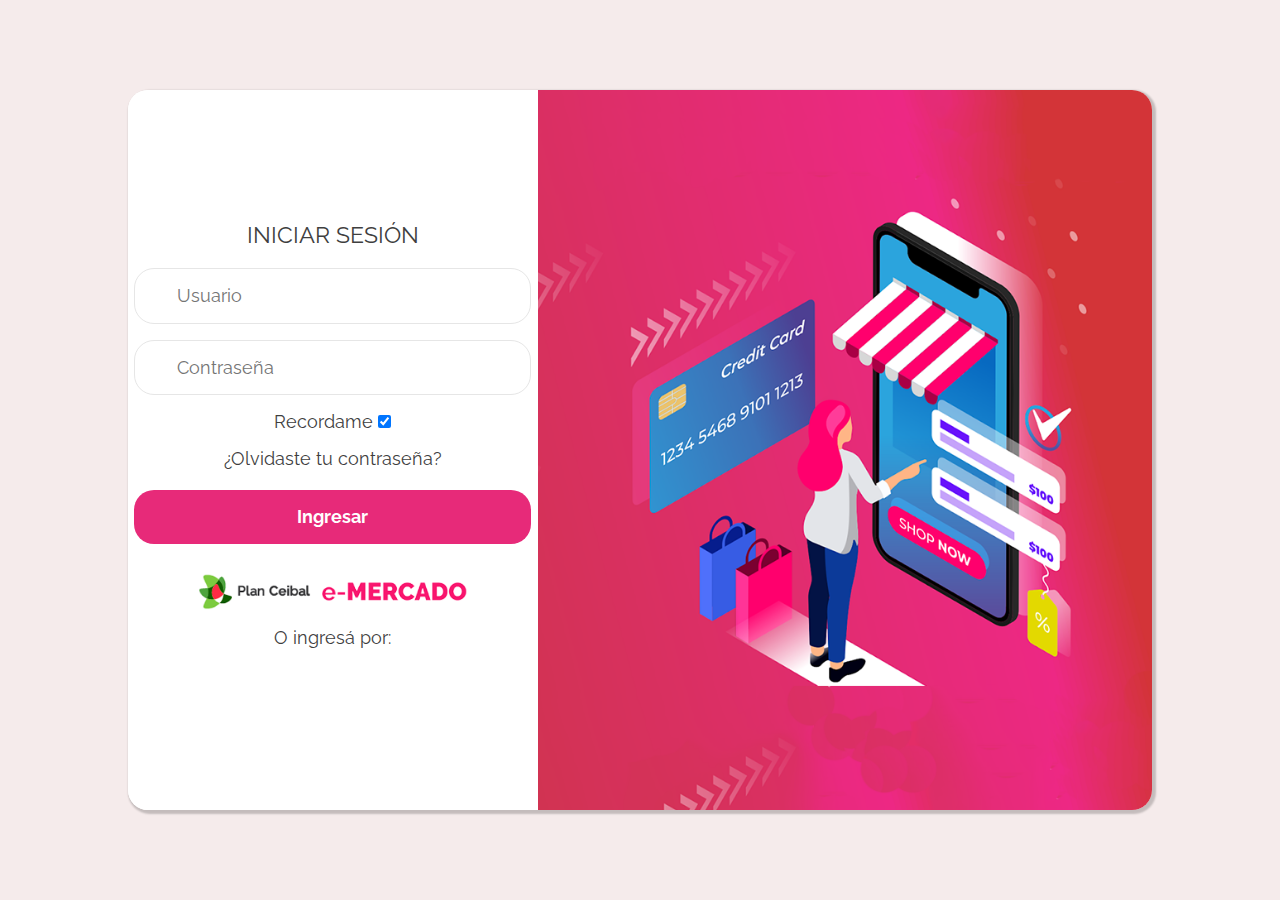
<file: index.html>
<!DOCTYPE html>
<!-- saved from url=(0049)https://getbootstrap.com/docs/4.3/examples/album/ -->
<html lang="en">

<head>
  <meta http-equiv="Content-Type" content="text/html; charset=UTF-8">
  <meta name="viewport" content="width=device-width, initial-scale=1, shrink-to-fit=no">
  <meta name="description" content="">
  <title>eMercado - Todo lo que busques está aquí</title>
  <script src="https://apis.google.com/js/platform.js?onload=onLoad" async defer></script>

  <link rel="canonical" href="https://getbootstrap.com/docs/4.3/examples/album/">
  <link href="https://fonts.googleapis.com/css?family=Raleway:300,300i,400,400i,700,700i,900,900i" rel="stylesheet">
  <link href="css/font-awesome.min.css" rel="stylesheet">
  <!-- Bootstrap core CSS -->
  <link href="css/bootstrap.min.css" rel="stylesheet">
  <link href="css/styles.css" rel="stylesheet">
</head>

<body>
  <nav class="site-header sticky-top py-1 bg-dark">
    <div class="container d-flex flex-column flex-md-row justify-content-between">
      <a class="py-2 d-none d-md-inline-block" href="index.html">Inicio</a>
      <a class="py-2 d-none d-md-inline-block" href="categories.html">Categorías</a>
      <a class="py-2 d-none d-md-inline-block" href="products.html">Productos</a>
      <a class="py-2 d-none d-md-inline-block" href="sell.html">Vender</a>
      <div class="dropdown py-2 d-none d-md-inline-block">
        <a href="#" class="dropdown-toggle" data-toggle="dropdown" id="usuario">Usuarie:</a>
        <div class="dropdown-menu">
          <a href="my-profile.html" class="dropdown-item"><i class="fas fa-user"></i> Mi Perfil</a>
          <a href="cart.html" class="dropdown-item"><i class="fas fa-shopping-cart"><span class="badge badge-pill badge-info" id="badge" style="vertical-align: super; background-color: #e72a79; font-family: 'Raleway', serif !important; font-weight: 600;"></span></i> Mi Carrito</a>
          <a href="#" class="dropdown-item" onclick="logOut()"><i class="fas fa-sign-out-alt"></i> Cerrar sesión</a>
        </div>
      </div>
    </div>
  </nav>
  <main role="main">
    <section class="jumbotron text-center">
      <div class="m-5">
        <h1></h1>
      </div>
    </section>
    <div class="album py-5 bg-light">
      <div class="container">
        <div class="row">
          <div class="col-md-4">
            <a href="categories.html" class="card mb-4 shadow-sm custom-card">
              <img class="bd-placeholder-img card-img-top" src="img/cat1.jpg">
              <h3 class="m-3">Autos (122)</h3>
              <div class="card-body">
                <p class="card-text">Los mejores precios en autos 0 kilómetro, de alta y media gama.</p>
              </div>
            </a>
          </div>
          <div class="col-md-4">
            <a href="categories.html" class="card mb-4 shadow-sm custom-card">
              <img class="bd-placeholder-img card-img-top" src="img/cat2.jpg">
              <h3 class="m-3">Juguetes (354)</h3>
              <div class="card-body">
                <p class="card-text">Encuentra aquí los mejores precios para niños/as de cualquier edad.</p>
              </div>
            </a>
          </div>
          <div class="col-md-4">
            <a href="categories.html" class="card mb-4 shadow-sm custom-card">
              <img class="bd-placeholder-img card-img-top" src="img/cat3.jpg">
              <h3 class="m-3">Muebles (157)</h3>
              <div class="card-body">
                <p class="card-text">Muebles antiguos, nuevos y para ser armados por uno mismo.</p>
              </div>
            </a>
          </div>
          <div class="col-md-4">
            <a href="categories.html" class="card mb-4 shadow-sm custom-card">
              <img class="bd-placeholder-img card-img-top" src="img/cat4.jpg">
              <h3 class="m-3">Herramientas (452)</h3>
              <div class="card-body">
                <p class="card-text">Herramientas para cualquier tipo de trabajo.</p>
              </div>
            </a>
          </div>
          <div class="col-md-4">
            <a href="categories.html" class="card mb-4 shadow-sm custom-card">
              <img class="bd-placeholder-img card-img-top" src="img/cat5.jpg">
              <h3 class="m-3">Computadoras (724)</h3>
              <div class="card-body">
                <p class="card-text">Todo en cuanto a computadoras, para uso de oficina y/o juegos.</p>
              </div>
            </a>
          </div>
          <div class="col-md-4">
            <a href="categories.html" class="card mb-4 shadow-sm custom-card">
              <img class="bd-placeholder-img card-img-top" src="img/cat6.jpg">
              <h3 class="m-3">Vestimenta (841)</h3>
              <div class="card-body">
                <p class="card-text">Gran variedad de ropa, nueva y de segunda mano.</p>
              </div>
            </a>
          </div>
        </div>
        <div class="row">
          <a type="button" class="btn btn-light btn-lg btn-block" href="categories.html">Ver todas</a>
        </div>
      </div>
    </div>
  </main>
  <footer class="text-muted">
    <div class="container">
      <p class="float-right">
        <a href="#">Volver arriba</a>
      </p>
      <p>Este sitio forma parte de Desarrollo Web - JAP - 2020</p> 
      <p>Clickea <a target="_blank" href="Letra.pdf">aquí</a> para descargar la letra del obligatorio.</p>
    </div>
  </footer>
  <script src="js/jquery-3.4.1.min.js"></script>
  <script src="js/bootstrap.bundle.min.js"></script>
  <script src="js/init.js"></script>
  <script src="js/index.js"></script>
  <script src="js/cart.js"></script>
</body>

</html>
</file>
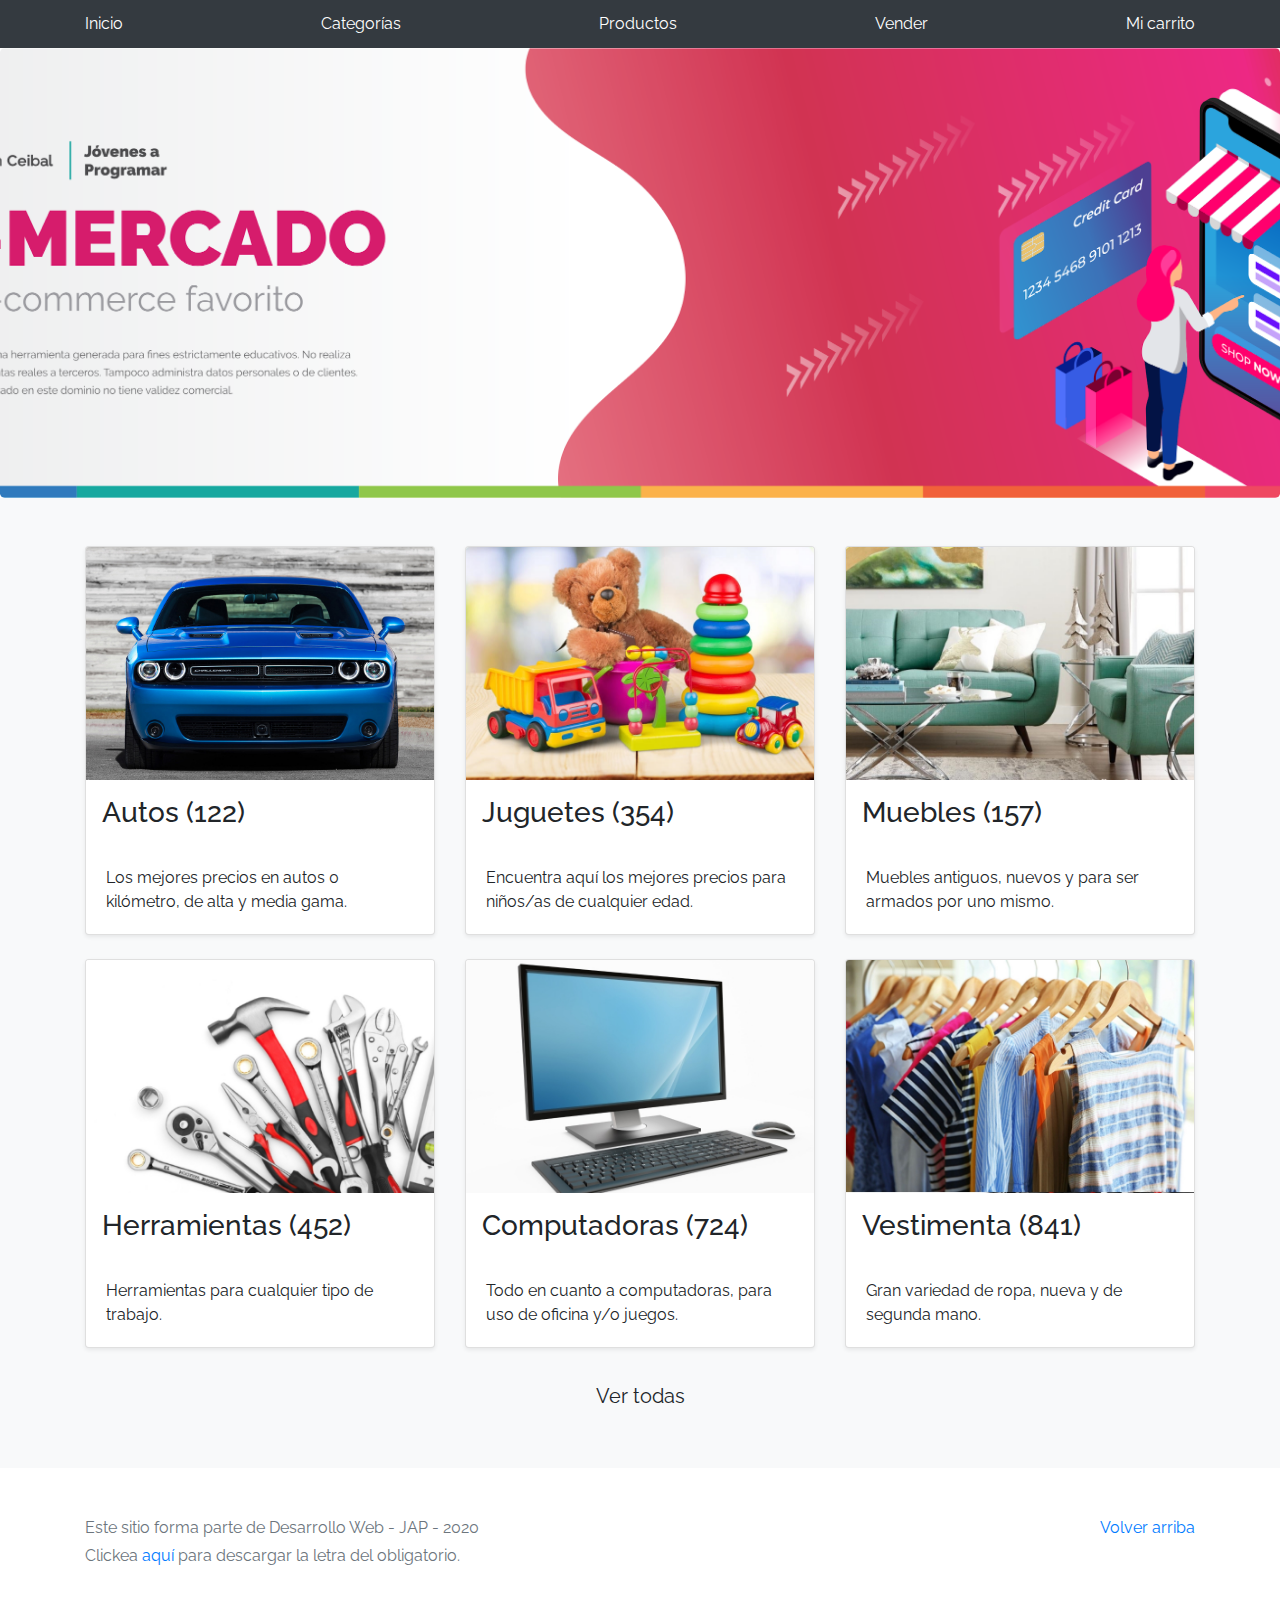
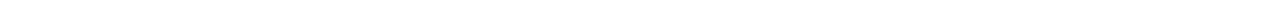
<file: Worksplace_inicial/index.html>
<!DOCTYPE html>
<!-- saved from url=(0049)https://getbootstrap.com/docs/4.3/examples/album/ -->
<html lang="en">
  <head>
    <meta http-equiv="Content-Type" content="text/html; charset=UTF-8">
    <meta name="viewport" content="width=device-width, initial-scale=1, shrink-to-fit=no">
    <meta name="description" content="">
    <title>eMercado - Todo lo que busques está aquí</title>

    <link rel="canonical" href="https://getbootstrap.com/docs/4.3/examples/album/">
    <link href="https://fonts.googleapis.com/css?family=Raleway:300,300i,400,400i,700,700i,900,900i" rel="stylesheet">
    <!-- Bootstrap core CSS -->
    <link href="css/bootstrap.min.css" rel="stylesheet">
    <link href="css/styles.css" rel="stylesheet">
  </head>
  <body>
    <nav class="site-header sticky-top py-1 bg-dark">
      <div class="container d-flex flex-column flex-md-row justify-content-between">
        <a class="py-2 d-none d-md-inline-block" href="index.html">Inicio</a>
        <a class="py-2 d-none d-md-inline-block" href="categories.html">Categorías</a>
        <a class="py-2 d-none d-md-inline-block" href="products.html">Productos</a>
        <a class="py-2 d-none d-md-inline-block" href="sell.html">Vender</a>
        <a class="py-2 d-none d-md-inline-block" href="cart.html">Mi carrito</a>
      </div>
    </nav>
    <main role="main">
      <section class="jumbotron text-center">
        <div class="m-5">
          <h1></h1>
        </div>
      </section>
      <div class="album py-5 bg-light">
        <div class="container">
          <div class="row">
            <div class="col-md-4">
              <a href="categories.html" class="card mb-4 shadow-sm custom-card">
                <img class="bd-placeholder-img card-img-top"  src="img/cat1.jpg">
                <h3 class="m-3">Autos (122)</h3>
                <div class="card-body">
                  <p class="card-text">Los mejores precios en autos 0 kilómetro, de alta y media gama.</p>
                </div>
              </a>
            </div>
            <div class="col-md-4">
                <a href="categories.html" class="card mb-4 shadow-sm custom-card">
                  <img class="bd-placeholder-img card-img-top" src="img/cat2.jpg">
                  <h3 class="m-3">Juguetes (354)</h3>
                  <div class="card-body">
                    <p class="card-text">Encuentra aquí los mejores precios para niños/as de cualquier edad.</p>
                  </div>
                </a>
            </div>
            <div class="col-md-4">
                <a href="categories.html" class="card mb-4 shadow-sm custom-card">
                  <img class="bd-placeholder-img card-img-top" src="img/cat3.jpg">
                  <h3 class="m-3">Muebles (157)</h3>
                  <div class="card-body">
                    <p class="card-text">Muebles antiguos, nuevos y para ser armados por uno mismo.</p>
                  </div>
                </a>
            </div>
            <div class="col-md-4">
                <a href="categories.html" class="card mb-4 shadow-sm custom-card">
                  <img class="bd-placeholder-img card-img-top" src="img/cat4.jpg">
                  <h3 class="m-3">Herramientas (452)</h3>
                  <div class="card-body">
                    <p class="card-text">Herramientas para cualquier tipo de trabajo.</p>
                  </div>
                </a>
            </div>
            <div class="col-md-4">
                <a href="categories.html" class="card mb-4 shadow-sm custom-card">
                  <img class="bd-placeholder-img card-img-top" src="img/cat5.jpg">
                  <h3 class="m-3">Computadoras (724)</h3>
                  <div class="card-body">
                    <p class="card-text">Todo en cuanto a computadoras, para uso de oficina y/o juegos.</p>
                  </div>
                </a>
            </div>
            <div class="col-md-4">
                <a href="categories.html" class="card mb-4 shadow-sm custom-card">
                  <img class="bd-placeholder-img card-img-top" src="img/cat6.jpg">
                  <h3 class="m-3">Vestimenta (841)</h3>
                  <div class="card-body">
                    <p class="card-text">Gran variedad de ropa, nueva y de segunda mano.</p>
                  </div>
                </a>
            </div>
          </div>
          <div class="row">
              <a type="button" class="btn btn-light btn-lg btn-block" href="categories.html">Ver todas</a>
          </div>
        </div>
      </div>
    </main>
    <footer class="text-muted">
      <div class="container">
        <p class="float-right">
          <a href="#">Volver arriba</a>
        </p>
        <p>Este sitio forma parte de Desarrollo Web - JAP - 2020</p>
        <p>Clickea <a target="_blank" href="Letra.pdf">aquí</a> para descargar la letra del obligatorio.</p>
      </div>
    </footer>
    <script src="js/jquery-3.4.1.min.js"></script>
    <script src="js/bootstrap.bundle.min.js"></script>
    <script src="js/init.js"></script>
  </body>
</html>
</file>
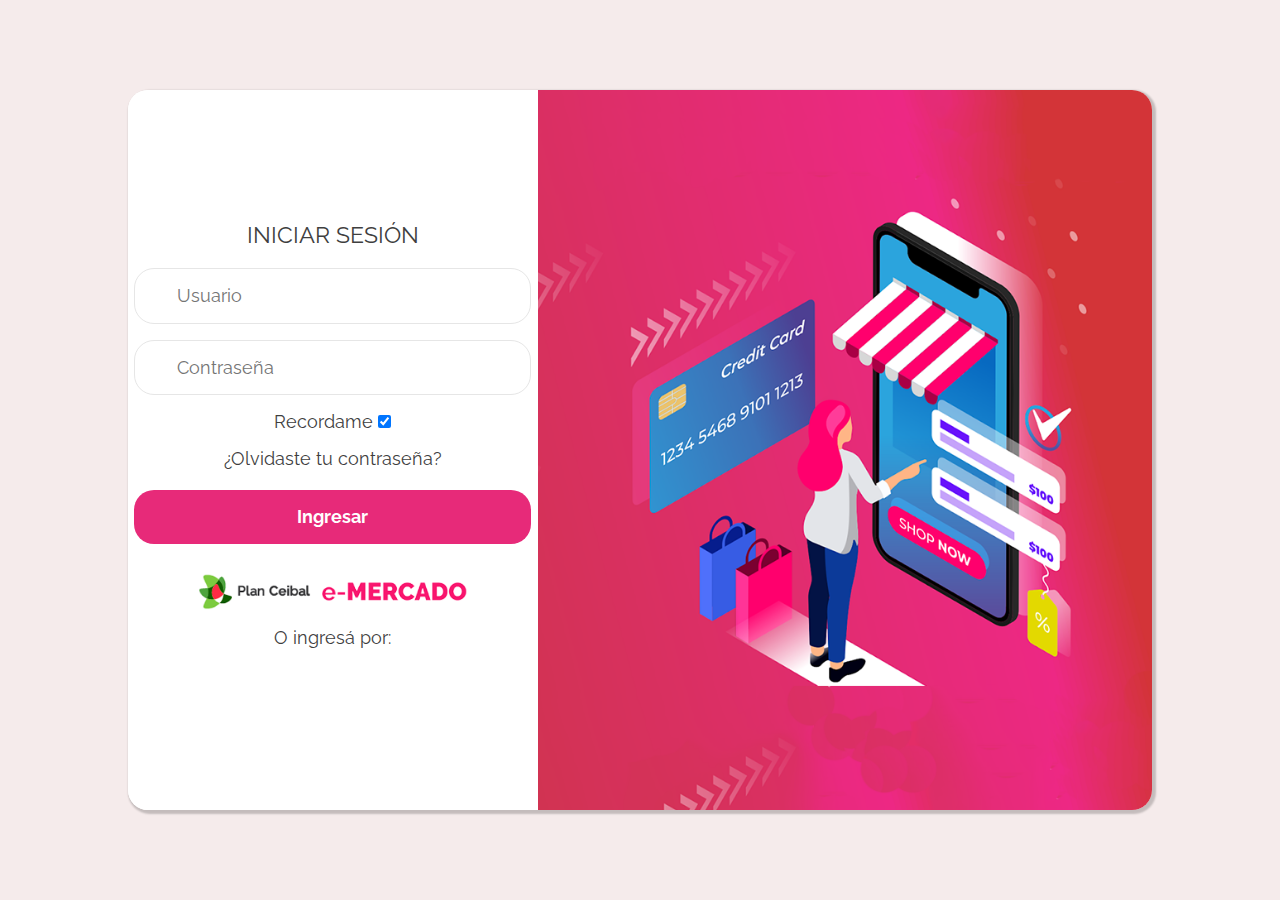
<file: cart.html>
<!DOCTYPE html>
<!-- saved from url=(0049)https://getbootstrap.com/docs/4.3/examples/album/ -->
<html lang="en">

<head>
  <meta http-equiv="Content-Type" content="text/html; charset=UTF-8">

  <meta name="viewport" content="width=device-width, initial-scale=1, shrink-to-fit=no">
  <meta name="description" content="">
  <title>eMercado - Todo lo que busques está aquí</title>
  <link href="css/font-awesome.min.css" rel="stylesheet">
  <link href="css/styles.css" rel="stylesheet">

  <link rel="canonical" href="https://getbootstrap.com/docs/4.3/examples/album/">
  <link href="https://fonts.googleapis.com/css?family=Raleway:300,300i,400,400i,700,700i,900,900i" rel="stylesheet">

  <style>
    .bd-placeholder-img {
      font-size: 1.125rem;
      text-anchor: middle;
      -webkit-user-select: none;
      -moz-user-select: none;
      -ms-user-select: none;
      user-select: none;
    }

    @media (min-width: 768px) {
      .bd-placeholder-img-lg {
        font-size: 3.5rem;
      }
    }
  </style>
  <link href="css/bootstrap.min.css" rel="stylesheet">
  <link href="css/styles.css" rel="stylesheet">
  <link href="css/dropzone.css" rel="stylesheet">
</head>

<body>
  <nav class="site-header sticky-top py-1 bg-dark">
    <div class="container d-flex flex-column flex-md-row justify-content-between">
      <a class="py-2 d-none d-md-inline-block" href="index.html">Inicio</a>
      <a class="py-2 d-none d-md-inline-block" href="categories.html">Categorías</a>
      <a class="py-2 d-none d-md-inline-block" href="products.html">Productos</a>
      <a class="py-2 d-none d-md-inline-block" href="sell.html">Vender</a>
      <div class="dropdown py-2 d-none d-md-inline-block">
        <a href="#" class="dropdown-toggle" data-toggle="dropdown" id="usuario">Usuarie:</a>
        <div class="dropdown-menu">
          <a href="my-profile.html" class="dropdown-item"><i class="fas fa-user"></i> Mi Perfil</a>
          <a href="cart.html" class="dropdown-item"><i class="fas fa-shopping-cart"><span class="badge badge-pill badge-info" id="badge" style="vertical-align: super; background-color: #e72a79; font-family: 'Raleway', serif !important; font-weight: 600;"></span></i> Mi Carrito</a>
          <a href="#" class="dropdown-item" onclick="logOut()"><i class="fas fa-sign-out-alt"></i> Cerrar sesión</a>
        </div>
      </div>
    </div>
  </nav>
  <div class="d-flex align-items-center h-100">
    <div class="container text-center py-5">
      <h1 class="mb-0" style="font-size: 1.7em;">Carrito</h1>
    </div>
  </div>
  <div id="vacio"></div>
  <main id="carritoCompleto">
    <div class="container">
      <section>

        <!--Grid row-->
        <div class="row position-relative id="metodos">
          <div class="col-lg-8" >
            <div class="card wish-list mb-4" id="listadoCompletoCarrito"></div>
            
          </div>
          <!--Grid column-->
      <div class="col-lg-4">

        <!-- Card -->
        <div class="card mb-3">
          <div class="card-body">

            <h5 class="mb-3">Precio total</h5>

            <ul class="list-group list-group-flush" id="precios">
              <li class="list-group-item d-flex justify-content-between align-items-center border-0 px-0 pb-0" style="display:block
              !important;" id="productoUnitario">
                <span></span>
              </li>
             
              <hr>
              <li class="list-group-item d-flex justify-content-between align-items-center px-0">
                Subtotal
                <span id="subtotal"></span>
              </li>
              <li class="list-group-item d-flex justify-content-between align-items-center px-0">
                Envío
                <span id="envio"></span>
              </li>
              
              <li class="list-group-item d-flex justify-content-between align-items-center border-0 px-0 mb-3">
                <div>
                  <strong>Costo TOTAL</strong>
                    <p class="mb-0">(sin IVA)</p>
                </div>
                <span><strong id="total"></strong></span>
              </li>
            </ul>

            <button data-toggle="modal" data-target="#carritoVacioAlert" type="submit" onclick="compraConfirmada();"class="btn btn-primary btn-comprar btn-block waves-effect waves-light">Comprar</button>

          </div>
        </div>
        <!-- Card -->

      </div>
          <!-- Card -->
        <div class="col-lg-8 position-absolute" id="divMetEnvio" style="top:28em;">
        <div class="card mb-4">
          <div class="card-body">
            <h5 class="mb-4">Seleccionar método de envío:</h5>

            <form>
            <div class="md-form md-outline mt-0">
              <label for="direccion">Dirección de envío:</label>
              <input type="text" id="direccion" placeholder="Ingrese su dirección: Calle, número, esquina" class="form-control" 
              style="margin-bottom:1em !important;" required>            
            </div>

            <div class="md-form md-outline mt-0">
              <label for="pais">País de envío:</label>
              <input type="text" id="pais" placeholder="Ingrese su país: Ciudad, País" class="form-control" 
              style="margin-bottom:1.2em !important;" required>            
            </div>

            <div class="form-check">
              <input onclick="calcularMetodoEnvio();" class="form-check-input" 
              type="radio" name="metEnvio" id="metEnvio1" value="premium" required checked>
              <label class="form-check-label" for="metEnvio1">
                Premium: 2 a 5 días
              </label>
            </div>
            <div class="form-check">
              <input onclick="calcularMetodoEnvio();" class="form-check-input" 
              type="radio" name="metEnvio" id="metEnvio2" value="express">
              <label class="form-check-label" for="metEnvio2">
                Express: 5 a 8 días
              </label>
            </div>
            <div class="form-check">
              <input onclick="calcularMetodoEnvio();" class="form-check-input" 
              type="radio" name="metEnvio" id="metEnvio3" value="standard">
              <label class="form-check-label" for="metEnvio3">
                Standard: 12 a 15 días
              </label>
            </div>
        </form>
          </div>
        </div>
        <!-- Card -->

        <!-- Card -->
        <div class="card mb-3">
          <div class="card-body">

            <h5 class="mb-4">Seleccionar método de pago:</h5>
            <div class="form-check">
              <input class="form-check-input" type="radio" name="metPago" id="metPago1" 
              value="tarjeta" data-toggle="modal" data-target="#modalTarjeta" required checked>
              <label class="form-check-label" for="metPago1">
                Tarjeta de Crédito
                <img class="mr-2" width="45px"
                src="https://mdbootstrap.com/wp-content/plugins/woocommerce-gateway-stripe/assets/images/visa.svg"
                alt="Visa" style="margin-left:0.5em";>
                <img class="mr-2" width="45px"
                src="https://mdbootstrap.com/wp-content/plugins/woocommerce-gateway-stripe/assets/images/amex.svg"
                alt="American Express">
                <img class="mr-2" width="45px"
                src="https://mdbootstrap.com/wp-content/plugins/woocommerce-gateway-stripe/assets/images/mastercard.svg"
                alt="Mastercard">
              </label>
            </div>
            <div class="form-check" style="margin-top:1em";>
              <input class="form-check-input" type="radio" name="metPago" id="metPago2" 
              value="transferencia" data-toggle="modal" data-target="#modalTransferencia">
              <label class="form-check-label" for="metPago2">
                Transferencia Bancaria
                <img class="mr-2" width="35em"
                src="./img/brou.png"
                alt="Brou" style="margin-left:0.5em";>
                <img class="mr-2" width="35em"
                src="./img/itau.png"
                alt="Itau">
                <img class="mr-2" width="35em"
                src="./img/santander.png"
                alt="Santander">
              </label>
            </div>
          </div>
        </div>
        <!-- Card -->

        <!-- Modal Tarjeta de Crédito -->
        <div class="modal fade" id="modalTarjeta" tabindex="-1" aria-labelledby="exampleModalLabel" aria-hidden="true">
          <div class="modal-dialog modal-dialog-centered">
          <form>
            <div class="modal-content">
              <div class="modal-header">
                <h5 class="modal-title" id="exampleModalLabel">Ingrese los siguientes datos:</h5>
                <button type="button" class="close" data-dismiss="modal" aria-label="Cerrar">
                  <span aria-hidden="true">&times;</span>
                </button>
              </div>
              <div class="modal-body">
              
              <section>
              
                <!--Grid row-->
                <div class="row">
              
                  <!--Grid column-->
                  <div class="col-lg-12">
              
                    <!-- Card -->
                    <div class="card wish-list pb-1">
                      <div class="card-body" style="width:35em;">
              
                        <!-- Tarjeta -->
                        <div class="d-flex flex-wrap">
                          <label>Seleccione una tarjeta</label>
                          <div class="select-outline position-relative w-100">
                            <select class="mdb-select md-form md-outline dropdown-item" style="border: 1px solid #ced4da;
                            border-radius: .25rem; padding: .375rem .75rem; margin-bottom:1em !important;" required>
                              <option value="" disabled selected>Tarjeta</option>
                              <option value="Visa">Visa</option>
                              <option value="American Express">American Express</option>
                              <option value="Mastercard">Mastercard</option>
                            </select>                                
                          </div>
                        </div>
              
                        <!-- Número de la tarjeta -->
                        <div class="md-form md-outline mt-0">
                          <label for="noTarjeta">Número de la tarjeta</label>
                          <input type="text" id="noTarjeta" placeholder="Ingresar los 16 dígitos de la tarjeta" class="form-control" 
                          maxlength="16" style="margin-bottom:1em !important;" required>
                        </div>

                        <!-- Fecha de vencimiento -->
                        <div class="d-flex flex-wrap">
                          <label>Fecha de vencimiento</label>
                          <div class="select-outline position-relative w-100">
                            <select class="mdb-select md-form md-outline dropdown-item" style="border: 1px solid #ced4da;
                            border-radius: .25rem; padding: .375rem .75rem; margin-bottom:1em !important;" required>
                              <option value="" disabled selected>Mes</option>
                              <option value="Enero">Enero</option>
                              <option value="Febrero">Febrero</option>
                              <option value="Marzo">Marzo</option>
                              <option value="Abril">Abril</option>
                              <option value="Mayo">Mayo</option>
                              <option value="Junio">Junio</option>
                              <option value="Julio">Julio</option>
                              <option value="Agosto">Agosto</option>
                              <option value="Setiembre">Setiembre</option>
                              <option value="Octubre">Octubre</option>
                              <option value="Noviembre">Noviembre</option>
                              <option value="Diciembre">Diciembre</option>
                            </select>
                            <select class="mdb-select md-form md-outline dropdown-item" style="border: 1px solid #ced4da;
                            border-radius: .25rem; padding: .375rem .75rem; margin-bottom:1em !important;" required>
                              <option value="" disabled selected>Año</option>
                              <option value="2020">2020</option>
                              <option value="2021">2021</option>
                              <option value="2022">2022</option>
                              <option value="2023">2023</option>
                              <option value="2024">2024</option>
                              <option value="2025">2025</option>
                              <option value="2026">2026</option>
                              <option value="2027">2027</option>
                              <option value="2028">2028</option>
                              <option value="2029">2029</option>
                              <option value="2030">2030</option>
                            </select>                                                               
                          </div>
                        </div>
          
                        <!-- Pass -->
                        <div class="md-form md-outline mt-0">
                          <label for="pass">Código de seguridad</label>
                          <input type="text" id="pass" class="form-control" maxlength="3" 
                          style="margin-bottom:1em !important;" required max="5"
                          placeholder="3 dígitos al inverso de la tarjeta">                              
                        </div>

                        <!-- Titular de la tarjeta -->
                        <div class="md-form md-outline mt-0">
                          <label for="titular">Titular de la Tarjeta:</label>
                          <input type="text" id="titular" class="form-control" 
                          style="margin-bottom:1em !important;" required
                          placeholder="Nombres y apellidos que se muestran en la tarjeta">                              
                        </div>
              
                        <!-- Email -->
                        <div class="md-form md-outline mt-0">
                          <label for="emailTarjeta">Email:</label>
                          <input type="email" id="emailTarjeta" class="form-control" style="margin-bottom:1em !important;">                              
                        </div>

                      </div>
                    </div>
                    <!-- Card -->
              
                  </div>
                  <!--Grid column-->     
                </div>
                <!--Grid row-->
              
              </section>      
              </div>
              <div class="modal-footer">
                <button type="button" class="btn btn-secondary" data-dismiss="modal">Cerrar</button>
                <button type="submit" class="btn btn-primary btn-comprar" id="botonTarjeta">Guardar cambios</button>
              </div>
            </div>
          </div>
        </div>
        </form>
        <!-- Modal Transferencia Bancaria -->
        <div class="modal fade" id="modalTransferencia" tabindex="-1" aria-labelledby="exampleModalLabel" aria-hidden="true">
          <div class="modal-dialog modal-dialog-centered" style="max-width: 40em">
          <form>
            <div class="modal-content">
              <div class="modal-header">
                <h5 class="modal-title" id="exampleModalLabel">Ingrese los siguientes datos:</h5>
                <button type="button" class="close" data-dismiss="modal" aria-label="Cerrar">
                  <span aria-hidden="true">&times;</span>
                </button>
              </div>
              <div class="modal-body">
              
              <section>
              
                <!--Grid row-->
                <div class="row">
              
                  <!--Grid column-->
                  <div class="col-lg-12">
              
                    <!-- Card -->
                    <div class="card wish-list pb-1">
                      <div class="card-body" style="width:35em;">
                          
                        <!-- Grid row -->
                        <div class="row">
              
                          <!-- Grid column -->
                          <div class="col-lg-6">
              
                            <!-- Nombre -->
                            <div class="md-form md-outline mb-0 mb-lg-4">
                              <label for="nombre">Nombre</label>
                              <input type="text" id="nombre" class="form-control mb-0 mb-lg-2"
                               placeholder="Ingrese su primer nombre" required>                                  
                            </div>                  
                          </div>
                          <!-- Grid column -->
              
                          <!-- Grid column -->
                          <div class="col-lg-6">
              
                            <!-- Apellido -->
                            <div class="md-form md-outline">
                              <label for="apellido">Apellido</label>
                              <input type="text" id="apellido" class="form-control" 
                              placeholder="Ingrese su primer apellido" required>                                  
                            </div>
                          </div>
                          <!-- Grid column -->
              
                        </div>
                        <!-- Grid row -->
              
                        <!-- Banco -->
                        <div class="d-flex flex-wrap">
                          <label>Seleccione un banco</label>
                          <div class="select-outline position-relative w-100">
                            <select class="mdb-select md-form md-outline dropdown-item" style="border: 1px solid #ced4da;
                            border-radius: .25rem; padding: .375rem .75rem; margin-bottom:1em !important;" required>
                              <option value="" disabled selected>Banco</option>
                              <option value="Brou">Brou</option>
                              <option value="Itau">Itau</option>
                              <option value="Santander">Santander</option>
                            </select>                                
                          </div>
                        </div>
              
                        <!-- Cuenta origen -->
                        <div class="md-form md-outline mt-0">
                          <label for="cuentaOrigen">Cuenta origen</label>
                          <input type="text" id="cuentaOrigen" placeholder="No. Cuenta de Origen" 
                          class="form-control" maxlength="12" style="margin-bottom:1em !important;" required>
                        </div>
              
                        <!-- Cuenta destino -->
                        <div class="md-form md-outline mt-0">
                          <label for="destino">Destino</label>
                          <input type="text" id="destino" placeholder="Cuenta de eMercado"
                            class="form-control" disabled="true" style="margin-bottom:1em !important;" required>                              
                        </div>
              
                        <!-- Teléfono -->
                        <div class="md-form md-outline mt-0">
                          <label for="telefono">Teléfono</label>
                          <input type="tel" id="telefono" class="form-control" maxlenght="9" 
                          style="margin-bottom:1em !important;" required=>                              
                        </div>
              
                        <!-- Email -->
                        <div class="md-form md-outline mt-0">
                          <label for="email">Email:</label>
                          <input type="email" id="email" class="form-control" style="margin-bottom:1em !important;" required>                              
                        </div>
              
                      </div>
                    </div>
                    <!-- Card -->
              
                  </div>
                  <!--Grid column-->     
                </div>
                <!--Grid row-->
              
              </section>      
              </div>
              <div class="modal-footer">
                <button type="button" class="btn btn-secondary" data-dismiss="modal">Cerrar</button>
                <button type="submit" class="btn btn-primary btn-comprar" id="botonTransferencia">Guardar cambios</button>
              </div>
            </div>
          </div>
        </div>
      </form>

        
      </div>
      <!--Grid column-->

      
        </div>
        <!--Grid row-->
      </div>

      </section>
    </div>
    <div id="faltaMetodo"></div>
  </main>
  <!--Section: Block Content-->

  <!--Section: Block Content-->
  <div id="spinner-wrapper">
    <div class="lds-ring">
      <div></div>
      <div></div>
      <div></div>
      <div></div>
    </div>
  </div>
  <script src="js/jquery-3.4.1.min.js"></script>
  <script src="js/bootstrap.bundle.min.js"></script>
  <script src="js/dropzone.js"></script>
  <script src="js/init.js"></script>
  <script src="js/cart.js"></script>
  <script src="js/index.js"></script>
  <script src="js/product-info.js"></script>
</body>

</html>
</file>
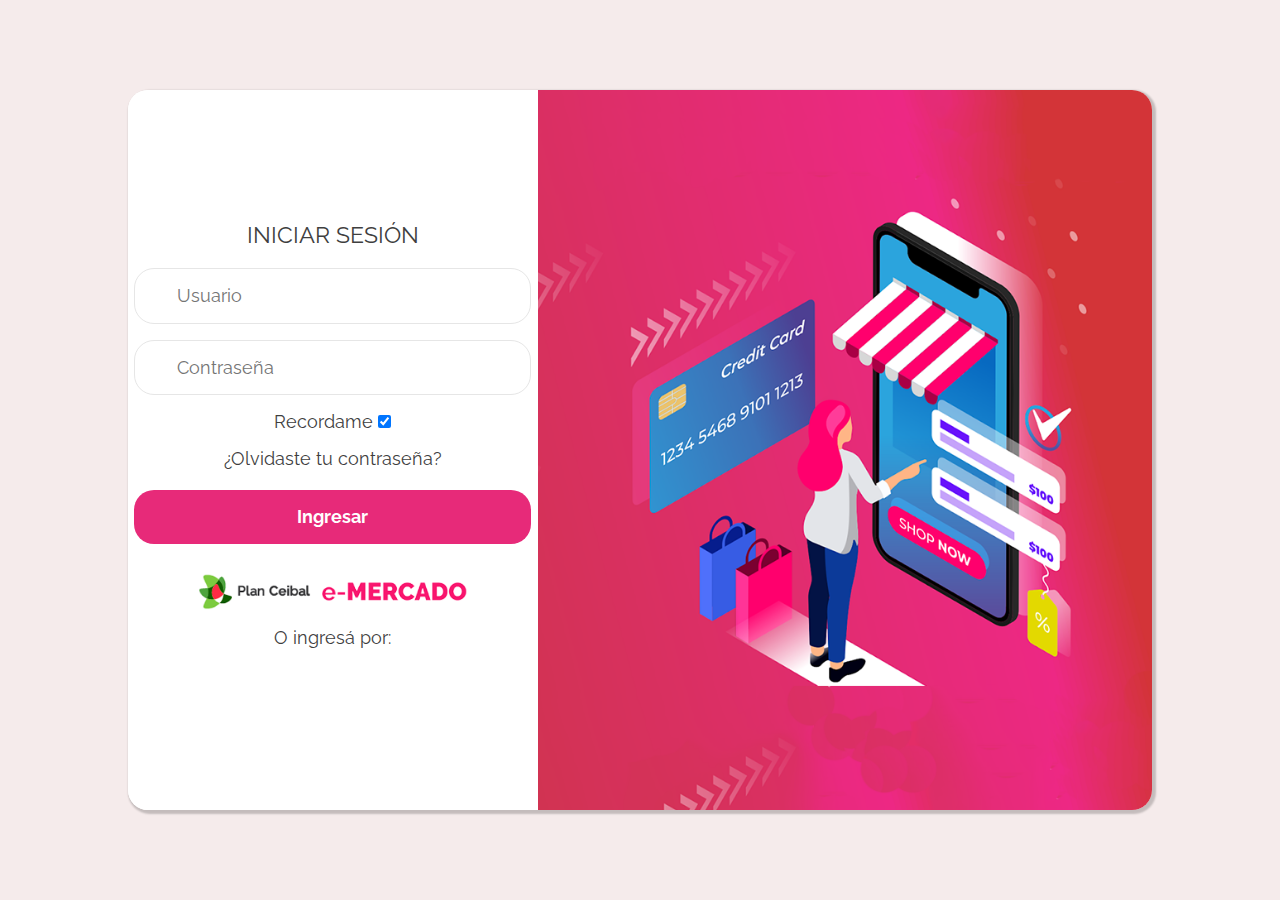
<file: categories.html>
<!DOCTYPE html>
<!-- saved from url=(0049)https://getbootstrap.com/docs/4.3/examples/album/ -->
<html lang="en">
  <head>
    <meta http-equiv="Content-Type" content="text/html; charset=UTF-8">
    <meta name="viewport" content="width=device-width, initial-scale=1, shrink-to-fit=no">
    <meta name="description" content="">
    <title>eMercado - Todo lo que busques está aquí</title>

    <link rel="canonical" href="https://getbootstrap.com/docs/4.3/examples/album/">
    <link href="https://fonts.googleapis.com/css?family=Raleway:300,300i,400,400i,700,700i,900,900i" rel="stylesheet">
    <link href="css/font-awesome.min.css" rel="stylesheet">

    <link href="css/bootstrap.min.css" rel="stylesheet">
    <link href="css/styles.css" rel="stylesheet">
  </head>
  <body>
    <nav class="site-header sticky-top py-1 bg-dark">
      <div class="container d-flex flex-column flex-md-row justify-content-between">
        <a class="py-2 d-none d-md-inline-block" href="index.html">Inicio</a>
        <a class="py-2 d-none d-md-inline-block" href="categories.html">Categorías</a>
        <a class="py-2 d-none d-md-inline-block" href="products.html">Productos</a>
        <a class="py-2 d-none d-md-inline-block" href="sell.html">Vender</a>
        <div class="dropdown py-2 d-none d-md-inline-block">
          <a href="#" class="dropdown-toggle" data-toggle="dropdown" id="usuario">Usuarie:</a>
          <div class="dropdown-menu">
            <a href="my-profile.html" class="dropdown-item"><i class="fas fa-user"></i> Mi Perfil</a>
            <a href="cart.html" class="dropdown-item"><i class="fas fa-shopping-cart"><span class="badge badge-pill badge-info" id="badge" style="vertical-align: super; background-color: #e72a79; font-family: 'Raleway', serif !important; font-weight: 600;"></span></i> Mi Carrito</a>
            <a href="#" class="dropdown-item" onclick="logOut()"><i class="fas fa-sign-out-alt"></i> Cerrar sesión</a>
          </div>
        </div>
      </div>
    </nav>
    <main role="main" class="pb-5">
        <div class="text-center p-4">
            <h2>Categorías</h2>
            <p class="lead">Verás aquí todas las categorías del sitio.</p>
        </div>
        <div class="container">
            <div class="row">
                <div class="col text-right">
                    <div class="btn-group btn-group-toggle mb-4" data-toggle="buttons">
                        <label class="btn btn-light active" id="sortAsc" >
                            <input type="radio" name="options" autocomplete="off" checked>A-Z
                        </label>
                        <label class="btn btn-light" id="sortDesc" >
                            <input type="radio" name="options" autocomplete="off">Z-A
                        </label>
                        <label class="btn btn-light" id="sortByCount" >
                            <input type="radio" name="options" autocomplete="off"><i class="fas fa-sort-amount-down mr-1"></i>Cant.
                        </label>
                    </div>
                </div>
            </div>
            <div class="row justify-content-end">
              <div class="col-md-6"></div>
                <div class="col-md-6 col-sm-12 mb-1 container">
                  <div class="row container p-0 m-0">
                    <div class="col">
                      <p class="font-weight-normal text-right my-2">Cant.</p>
                    </div>
                    <div class="col">
                      <input class="form-control" type="number" placeholder="min." id="rangeFilterCountMin">
                    </div>
                    <div class="col">
                      <input class="form-control" type="number" placeholder="máx." id="rangeFilterCountMax">
                    </div>
                    <div class="col-3 p-0">
                      <div class="btn-group" role="group">
                        <button class="btn btn-light btn-block" id="rangeFilterCount">Filtrar</button>
                        <button class="btn btn-link btn-sm" id="clearRangeFilter">Limpiar</button>
                      </div>
                    </div>
                  </div>
                </div>
            </div>
            <div class="row">
                <div class="list-group" id="cat-list-container">
                </div>
            </div>
        </div>
    </main>
    <footer class="text-muted bg-light">
      <div class="container">
        <p class="float-right">
          <a href="#">Volver arriba</a>
        </p>
        <p>Este sitio forma parte de Desarrollo Web - JAP - 2020</p>
        <p>Clickea <a target="_blank" href="Letra.pdf">aquí</a> para descargar la letra del obligatorio.</p>
      </div>
    </footer>
    <div id="spinner-wrapper"><div class="lds-ring"><div></div><div></div><div></div><div></div></div></div>
    <script src="js/jquery-3.4.1.min.js"></script>
    <script src="js/bootstrap.bundle.min.js"></script>
    <script src="js/init.js"></script>
    <script src="js/categories.js"></script>
    <script src="js/cart.js"></script>
    <script src="js/index.js"></script>
  </body>
</html>
</file>
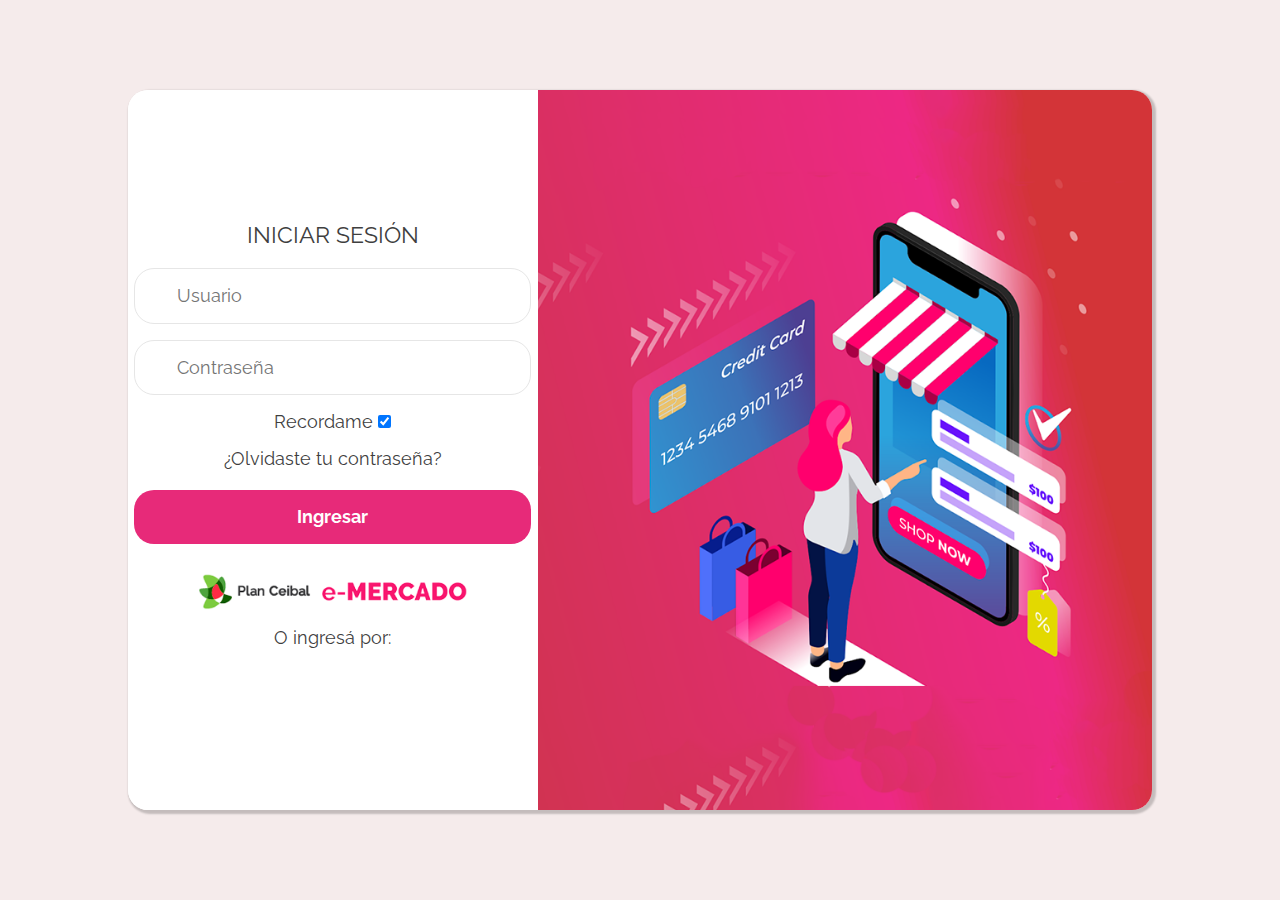
<file: category-info.html>
<!DOCTYPE html>
<!-- saved from url=(0049)https://getbootstrap.com/docs/4.3/examples/album/ -->
<html lang="en">

<head>
  <meta http-equiv="Content-Type" content="text/html; charset=UTF-8">
  <meta name="viewport" content="width=device-width, initial-scale=1, shrink-to-fit=no">
  <meta name="description" content="">
  <title>eMercado - Todo lo que busques está aquí</title>

  <link rel="canonical" href="https://getbootstrap.com/docs/4.3/examples/album/">
  <link href="https://fonts.googleapis.com/css?family=Raleway:300,300i,400,400i,700,700i,900,900i" rel="stylesheet">
  <link href="css/font-awesome.min.css" rel="stylesheet">
  <!-- Bootstrap core CSS -->
  <link href="css/bootstrap.min.css" rel="stylesheet">
  <link href="css/styles.css" rel="stylesheet">
</head>

<body>
  <nav class="site-header sticky-top py-1 bg-dark">
    <div class="container d-flex flex-column flex-md-row justify-content-between">
      <a class="py-2 d-none d-md-inline-block" href="index.html">Inicio</a>
      <a class="py-2 d-none d-md-inline-block" href="categories.html">Categorías</a>
      <a class="py-2 d-none d-md-inline-block" href="products.html">Productos</a>
      <a class="py-2 d-none d-md-inline-block" href="sell.html">Vender</a>
      <div class="dropdown py-2 d-none d-md-inline-block">
        <a href="#" class="dropdown-toggle" data-toggle="dropdown" id="usuario">Usuarie:</a>
        <div class="dropdown-menu">
          <a href="my-profile.html" class="dropdown-item"><i class="fas fa-user"></i> Mi Perfil</a>
          <a href="cart.html" class="dropdown-item"><i class="fas fa-shopping-cart"><span class="badge badge-pill badge-info" id="badge" style="vertical-align: super; background-color: #e72a79; font-family: 'Raleway', serif !important; font-weight: 600;"></span></i> Mi Carrito</a>
          <a href="#" class="dropdown-item" onclick="logOut()"><i class="fas fa-sign-out-alt"></i> Cerrar sesión</a>
        </div>
      </div>
    </div>
  </nav>
  <main role="main">
    <div class="container mt-5">
      <div class="text-center p-4">
        <h2>Descripción de la categoría</h2>
        <p class="lead">Encontrarás aquí toda la información de la categoría seleccionada.</p>
        <p class="small alert-warning py-3"><strong>Nota: </strong>por simplicidad, cualquiera sea la categoría
          seleccionada previamente, siempre se visualizará la presente: <strong>Autos</strong>.</p>
      </div>
      <h3 id="categoryName"></h3>
      <hr class="my-3">
      <dl>
        <dt>Descripción</dt>
        <dd>
          <p id="categoryDescription"></p>
        </dd>

        <dt>Cantidad de productos en la categoría</dt>
        <dd>
          <p id="productCount"></p>
        </dd>

        <dt>Criterio para incluir productos en esta categoría</dt>
        <dd>
          <p id="productCriteria"></p>
        </dd>

        <dt>Imágenes ilustrativas</dt>
        <dd>
          <div class="row text-center text-lg-left pt-2" id="productImagesGallery">
          </div>
        </dd>
      </dl>
      <a type="button" class="btn btn-light btn-lg btn-block" href="products.html">Ver productos</a>
    </div>
  </main>
  <footer class="text-muted">
    <div class="container">
      <p class="float-right">
        <a href="#">Volver arriba</a>
      </p>
      <p>Este sitio forma parte de Desarrollo Web - JAP - 2020</p>
      <p>Clickea <a target="_blank" href="Letra.pdf">aquí</a> para descargar la letra del obligatorio.</p>
    </div>
  </footer>
  <div id="spinner-wrapper">
    <div class="lds-ring">
      <div></div>
      <div></div>
      <div></div>
      <div></div>
    </div>
  </div>
  <script src="js/jquery-3.4.1.min.js"></script>
  <script src="js/bootstrap.bundle.min.js"></script>
  <script src="js/init.js"></script>
  <script src="js/category-info.js"></script>
  <script src="js/index.js"></script>
  <script src="js/cart.js"></script>
</body>

</html>
</file>
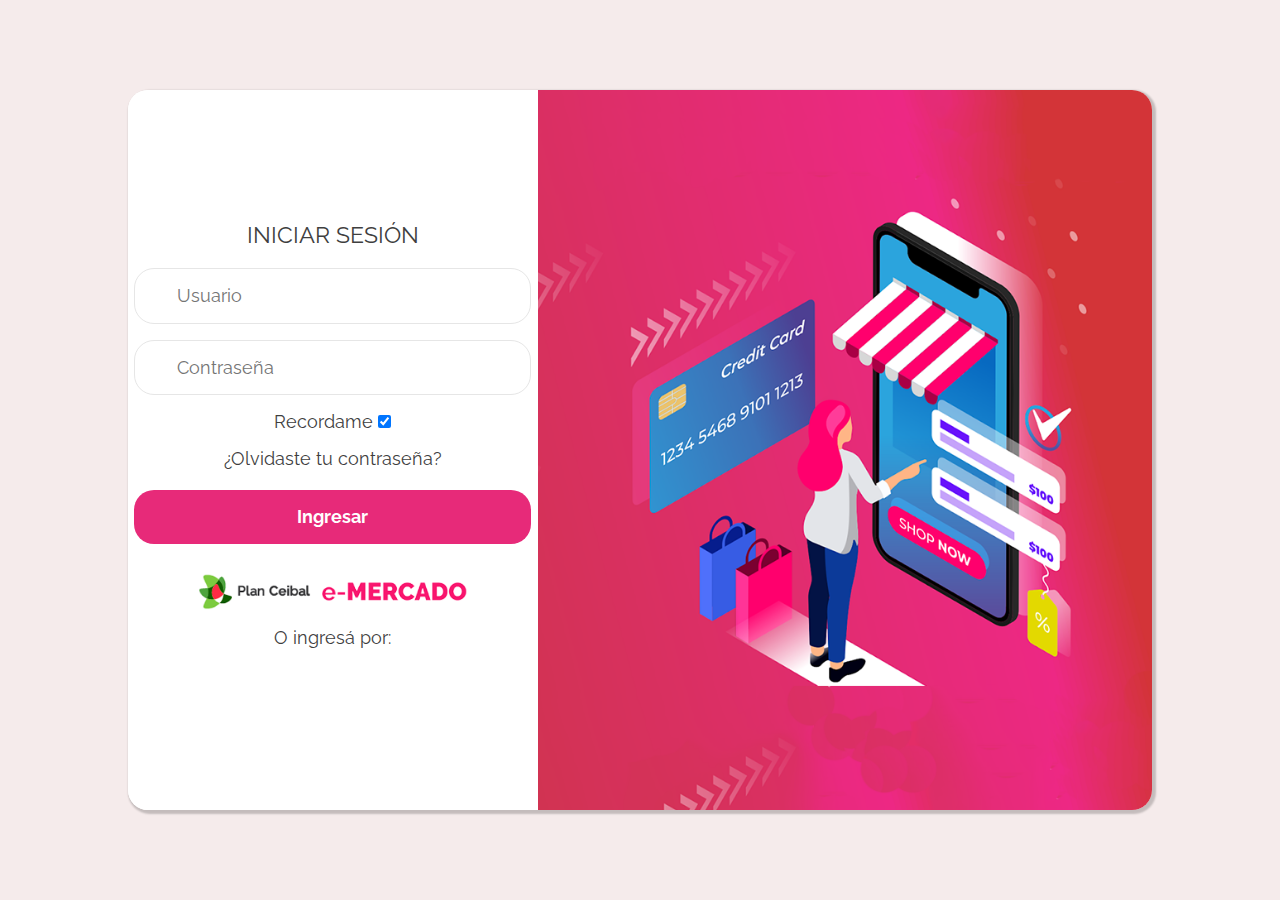
<file: login.html>
<!DOCTYPE html>
<!-- saved from url=(0049)https://getbootstrap.com/docs/4.3/examples/album/ -->
<html lang="en">

<head>
  <meta http-equiv="Content-Type" content="text/html; charset=UTF-8">
  <meta name="viewport" content="width=device-width, initial-scale=1, shrink-to-fit=no">
  <meta name="description" content="">
  <title>eMercado - Todo lo que busques está aquí</title>
  <meta name="google-signin-client_id" content="220114430000-fim86rgqmi951pea9vdd4o7u254bs37d.apps.googleusercontent.com">
  <script src="https://apis.google.com/js/platform.js" async defer></script>
  <link rel="canonical" href="https://getbootstrap.com/docs/4.3/examples/album/">
  <link href="https://fonts.googleapis.com/css?family=Raleway:300,300i,400,400i,700,700i,900,900i" rel="stylesheet">
  <!-- Bootstrap core CSS -->
  <link href="css/bootstrap.min.css" rel="stylesheet">
  <link href="css/styles.css" rel="stylesheet">
  
  <style>
    html, body{
      height: 100%;
    }

    body {
      width: 100%;
      height: 100%;
      display: flex;
      justify-content: center;
      align-items: center;
      background-color: rgb(245, 235, 235);
    }

    .signin {
      width: 100%;
      max-width: 330px;
      padding: 15px;
      margin: auto;
    }
  </style>
</head>
<body>
  <div class="container-fondo">
    <div class="container-login">
  <form id="login" autocomplete="on">
    <fieldset class="fieldset">
      <span class="titulo-login">Iniciar Sesión</span>
      <div class="caja-usuario-contraseña">
        <label for="nombreUsuario"></label>
        <input type="text" id="nombreUsuario" name="nombreUsuario" placeholder="Usuario" class="usuario-contraseña">
      </div>
     <div class="caja-usuario-contraseña">
      <label for="contraseña"></label>
      <input type="password" id="password" name="password" placeholder="Contraseña" required class="usuario-contraseña">
     </div>
      <div class="recordame">
        <label for="recordame">Recordame</label>
        <input type="checkbox" id="recordame" name="recordame" checked="checked">
      </div>
      <div class="olvidaste">
        <a href="#" class="link-olvidaste-contraseña">¿Olvidaste tu contraseña?</a>
      </div>
      <div class="caja-boton">
        <button type="submit" id="boton-ingresar" class="boton-login">Ingresar</button>
      </div>
    </fieldset>
      <div class="logo-ceibal-login">
        <img src="./img/logoEcommerce.png" alt="logo-ceibal">
      </div> 
      <p class="recordame"> O ingresá por:</p>
      <div class="g-signin2" data-onsuccess="onSignIn"></div>
  </form>
</div>
<div class="container-login-2">
</div>
</div>
  <script src="js/init.js"></script>
  <script src="js/login.js"></script>
</body>
</html>
</file>
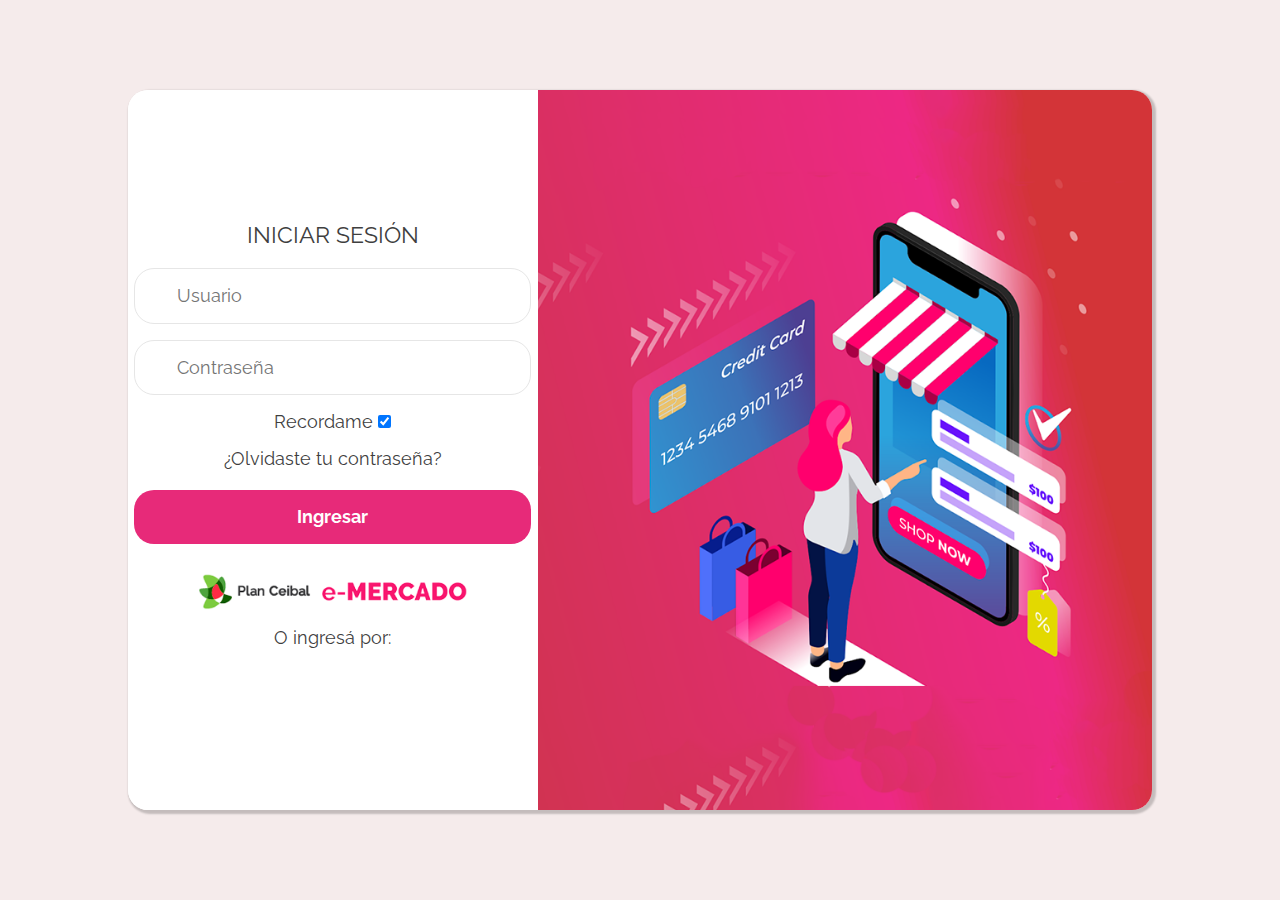
<file: my-profile.html>
<!DOCTYPE html>
<!-- saved from url=(0049)https://getbootstrap.com/docs/4.3/examples/album/ -->
<html lang="en">

<head>
  <meta http-equiv="Content-Type" content="text/html; charset=UTF-8">

  <meta name="viewport" content="width=device-width, initial-scale=1, shrink-to-fit=no">
  <meta name="description" content="">
  <title>eMercado - Todo lo que busques está aquí</title>
  <link href="css/font-awesome.min.css" rel="stylesheet">

  <link rel="canonical" href="https://getbootstrap.com/docs/4.3/examples/album/">
  <link href="https://fonts.googleapis.com/css?family=Raleway:300,300i,400,400i,700,700i,900,900i" rel="stylesheet">
  <link rel="stylesheet" href="https://maxcdn.bootstrapcdn.com/bootstrap/4.5.2/css/bootstrap.min.css">
  <!-- <script src="https://ajax.googleapis.com/ajax/libs/jquery/3.5.1/jquery.min.js"></script>
  <script src="https://cdnjs.cloudflare.com/ajax/libs/popper.js/1.16.0/umd/popper.min.js"></script>
  <script src="https://maxcdn.bootstrapcdn.com/bootstrap/4.5.2/js/bootstrap.min.js"></script> -->

  <style>
    .bd-placeholder-img {
      font-size: 1.125rem;
      text-anchor: middle;
      -webkit-user-select: none;
      -moz-user-select: none;
      -ms-user-select: none;
      user-select: none;
    }

    @media (min-width: 768px) {
      .bd-placeholder-img-lg {
        font-size: 3.5rem;
      }
    }
  </style>
  <link href="css/bootstrap.min.css" rel="stylesheet">
  <link href="css/styles.css" rel="stylesheet">
  <link href="css/styleProfile.css" rel="stylesheet">
  <link href="css/dropzone.css" rel="stylesheet">
</head>

<body>
  <nav class="site-header sticky-top py-1 bg-dark">
    <div class="container d-flex flex-column flex-md-row justify-content-between">
      <a class="py-2 d-none d-md-inline-block" href="index.html">Inicio</a>
      <a class="py-2 d-none d-md-inline-block" href="categories.html">Categorías</a>
      <a class="py-2 d-none d-md-inline-block" href="products.html">Productos</a>
      <a class="py-2 d-none d-md-inline-block" href="sell.html">Vender</a>
      <div class="dropdown py-2 d-none d-md-inline-block">
        <a href="#" class="dropdown-toggle" data-toggle="dropdown" id="usuario">Usuarie:</a>
        <div class="dropdown-menu">
          <a href="my-profile.html" class="dropdown-item"><i class="fas fa-user"></i> Mi Perfil</a>
          <a href="cart.html" class="dropdown-item"><i class="fas fa-shopping-cart"><span
                class="badge badge-pill badge-info" id="badge"
                style="vertical-align: super; background-color: #e72a79; font-family: 'Raleway', serif !important; font-weight: 600;"></span></i>
            Mi Carrito</a>
          <a href="#" class="dropdown-item" onclick="logOut()"><i class="fas fa-sign-out-alt"></i> Cerrar sesión</a>
        </div>
      </div>
    </div>
  </nav>

  <main id="perfil">
    <div id="sinPerfil" style="margin-top: 3em;">
    </div>
  </main>


  <footer class="text-muted bg-light">
    <div class="container">
      <p>Este sitio forma parte de Desarrollo Web - JAP - 2020</p>
      <p>Clickea <a target="_blank" href="Letra.pdf">aquí</a> para descargar la letra del obligatorio.</p>
    </div>
  </footer>
  <div class="alert fade alert-success" role="alert" id="alertResult">
    <span id="resultSpan"></span>
    <button type="button" class="close" data-dismiss="alert" aria-label="Close">
      <span aria-hidden="true">&times;</span>
    </button>
  </div>
  <div id="spinner-wrapper">
    <div class="lds-ring">
      <div></div>
      <div></div>
      <div></div>
      <div></div>
    </div>
  </div>
  <script src="js/jquery-3.4.1.min.js"></script>
  <script src="js/bootstrap.bundle.min.js"></script>
  <script src="js/dropzone.js"></script>
  <script src="js/init.js"></script>
  <script src="js/my-profile.js"></script>
  <script src="js/index.js"></script>
  <script src="js/cart.js"></script>
  <script>
    var loadFile = function (event) { //se activa cuando se sube una imagen
      var image = document.getElementById('foto'); 
      image.src = URL.createObjectURL(event.target.files[0]); // convierte el file en una URL
    };
  </script>
</body>

</html>
</file>
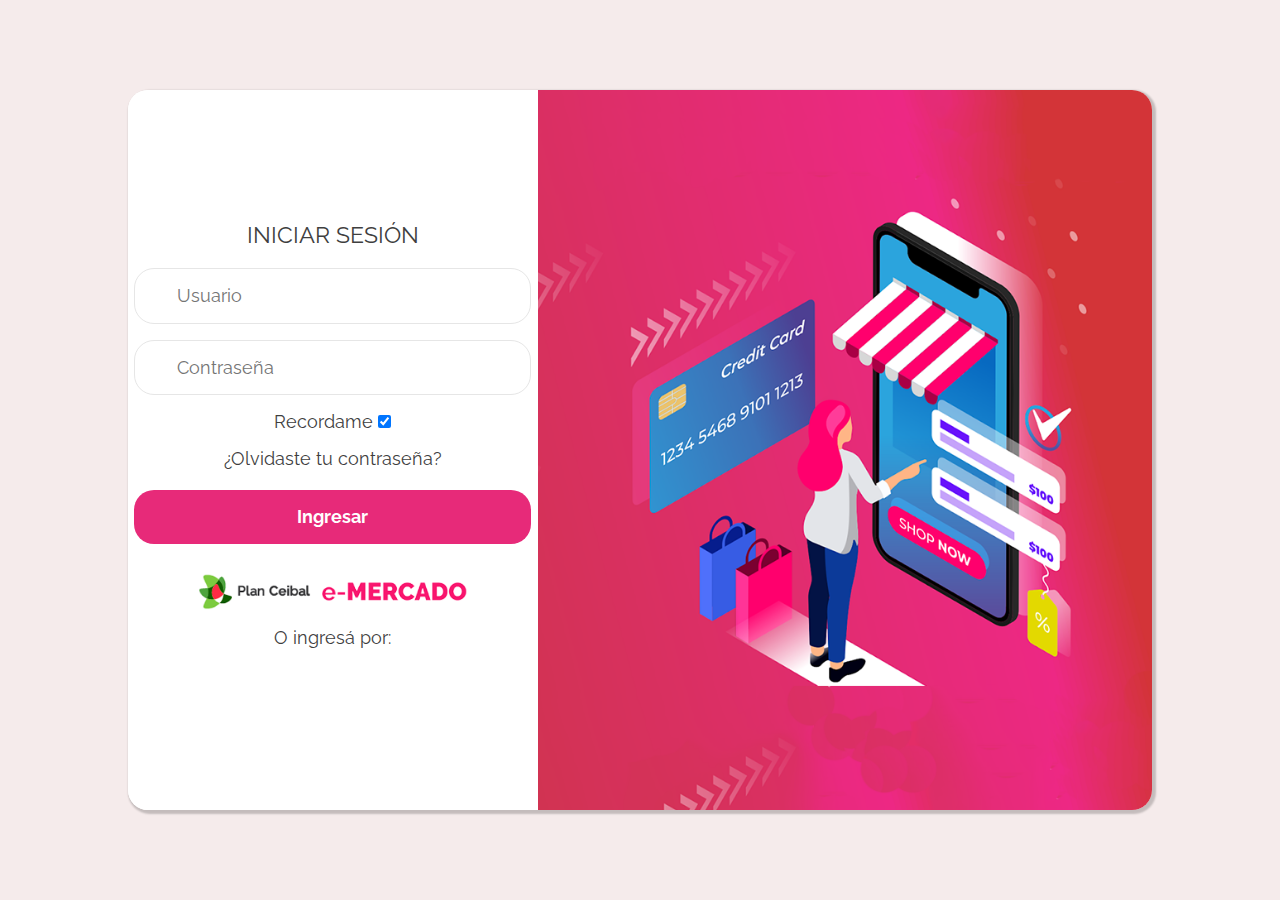
<file: product-info.html>
<!DOCTYPE html>
<!-- saved from url=(0049)https://getbootstrap.com/docs/4.3/examples/album/ -->
<html lang="en">

<head>
  <meta http-equiv="Content-Type" content="text/html; charset=UTF-8">
  <meta name="viewport" content="width=device-width, initial-scale=1, shrink-to-fit=no">
  <meta name="description" content="">
  <title>eMercado - Todo lo que busques está aquí</title>

  <link rel="canonical" href="https://getbootstrap.com/docs/4.3/examples/album/">
  <link href="https://fonts.googleapis.com/css?family=Raleway:300,300i,400,400i,700,700i,900,900i" rel="stylesheet">
  <link href="css/font-awesome.min.css" rel="stylesheet">
  <link href="css/bootstrap.min.css" rel="stylesheet">
  <link href="css/styles.css" rel="stylesheet">
  <link rel="stylesheet" href="https://stackpath.bootstrapcdn.com/font-awesome/4.7.0/css/font-awesome.min.css">

</head>

<body class="skin-light" aria-busy="true">
  <nav class="site-header sticky-top py-1 bg-dark">
    <div class="container d-flex flex-column flex-md-row justify-content-between">
      <a class="py-2 d-none d-md-inline-block" href="index.html">Inicio</a>
      <a class="py-2 d-none d-md-inline-block" href="categories.html">Categorías</a>
      <a class="py-2 d-none d-md-inline-block" href="products.html">Productos</a>
      <a class="py-2 d-none d-md-inline-block" href="sell.html">Vender</a>
      <div class="dropdown py-2 d-none d-md-inline-block">
        <a href="#" class="dropdown-toggle" data-toggle="dropdown" id="usuario">Usuarie:</a>
        <div class="dropdown-menu">
          <a href="my-profile.html" class="dropdown-item"><i class="fas fa-user"></i> Mi Perfil</a>
          <a href="cart.html" class="dropdown-item"><i class="fas fa-shopping-cart"><span class="badge badge-pill badge-info" id="badge" style="vertical-align: super; background-color: #e72a79; font-family: 'Raleway', serif !important; font-weight: 600;"></span></i> Mi Carrito</a>
          <a href="#" class="dropdown-item" onclick="logOut()"><i class="fas fa-sign-out-alt"></i> Cerrar sesión</a>
        </div>
      </div>
    </div>
  </nav>
  <div class="d-flex align-items-center h-100">
    <div class="container text-center py-5">
      <h1 class="mb-0" style="font-size: 1.7em;" id="tituloProducto"></h1>
    </div>
  </div>
  <main>
    <div class="container">
      <section class="mb-5">
        <div class="row">
          <div class="col-md-6 mb-4 mb-md-0">
            <div id="carouselExampleIndicators" class="carousel slide" data-ride="carousel">
              <ol class="carousel-indicators">
                <li data-target="#carouselExampleIndicators" data-slide-to="0" class="active"
                  style="border-radius: 100%; width:10px; height:10px;"></li>
                <li data-target="#carouselExampleIndicators" data-slide-to="1" class="active"
                  style="border-radius: 100%; width:10px; height:10px;"></li>
                <li data-target="#carouselExampleIndicators" data-slide-to="2" class="active"
                  style="border-radius: 100%; width:10px; height:10px;"></li>
                <li data-target="#carouselExampleIndicators" data-slide-to="3" class="active"
                  style="border-radius: 100%; width:10px; height:10px;"></li>
                <li data-target="#carouselExampleIndicators" data-slide-to="4" class="active"
                  style="border-radius: 100%; width:10px; height:10px;"></li>
              </ol>
              <div class="carousel-inner">
                <div class="carousel-item active">
                  <img class="d-block w-100" alt="First slide" id="imagen1Producto">
                </div>
                <div class="carousel-item">
                  <img class="d-block w-100" alt="Second slide" id="imagen2Producto">
                </div>
                <div class="carousel-item">
                  <img class="d-block w-100" alt="Third slide" id="imagen3Producto">
                </div>
                <div class="carousel-item">
                  <img class="d-block w-100" alt="Fourth slide" id="imagen4Producto">
                </div>
                <div class="carousel-item">
                  <img class="d-block w-100" alt="Fifth slide" id="imagen5Producto">
                </div>
              </div>
              <a class="carousel-control-prev" href="#carouselExampleIndicators" role="button" data-slide="prev">
                <span class="carousel-control-prev-icon" aria-hidden="true"></span>
                <span class="sr-only">Siguiente</span>
              </a>
              <a class="carousel-control-next" href="#carouselExampleIndicators" role="button" data-slide="next">
                <span class="carousel-control-next-icon" aria-hidden="true"></span>
                <span class="sr-only">Anterior</span>
              </a>
            </div>
          </div>
          <div class="col-md-6">
            <h2 id="subtituloPosicionamiento" style="font-size: medium;"></h2>
            <p class="mb-2 text-muted text-uppercase small" id="categoriaProducto"></p>
            <p><span class="mr-1"><strong id="monedaProducto" style="font-size: x-large;"></strong>
              <strong id="precioProducto" style="font-size: x-large;"></strong></span></p>
            <p class="pt-1" id="descripcionProducto"></p>
            <div class="table-responsive">
              <table class="table table-sm table-borderless mb-0">
                <tbody>
                  <tr>
                    <th class="pl-0 w-25" scope="row"><strong>Vendidos:</strong></th>
                    <td id="cantidadVendidos"></td>
                  </tr>
                  <tr>
                    <th class="pl-0 w-25" scope="row"><strong>Colores:</strong></th>
                    <td>Rojo y Blanco</td>
                  </tr>
                </tbody>
              </table>
            </div>
            <hr>
            <div class="table-responsive mb-2">
            </div>
            <div class="row">
              <div class="d-flex justify-content-center">
                <button id="botonComprar"type="button" class="btn btn-comprar btn-md mr-1"
                  style="margin-left: 10em;margin-bottom: 1.5em;">Comprar</button>
                <button type="button" class="btn btn-light btn-md mr-1" style="margin-bottom: 1.5em;" onclick="agregarAlCarrito();"><i
                    class="fas fa-shopping-cart pr-2"></i>Añadir
                  al carrito</button>
              </div>


            </div>

          </div>
        </div>
        <div class="classic-tabs border rounded px-4 pt-1">
          <div class="tab-pane" id="reviews" id="advancedTab" role="tablist">
            <h5><span id="tituloComentarios">Opiniones del Chevrolet Onix</span></h5>
          </div>
          <hr>
          <div class="tab-pane" id="info" id="advancedTab" role="tablist" aria-labelledby="info-tab">
          </div>
        </div>
        <hr>
        <section class="text-center">
          <h4 class="text-center my-5">
            <bold>Productos relacionados</bold>
          </h4>
          <h4 id="prueba"></h4>
          <div class="row" id="productosRelacionados">
          </div>
        </section>
    </div>
    </section>
    </div>
  </main>

  <footer class="text-muted">
    <div class="container">
      <p class="float-right">
        <a href="#">Volver arriba</a>
      </p>
      <p>Este sitio forma parte de Desarrollo Web - JAP - 2020</p>
      <p>Clickea <a target="_blank" href="Letra.pdf">aquí</a> para descargar la letra del obligatorio.</p>
    </div>
  </footer>
  <div id="spinner-wrapper">
    <div class="lds-ring">
      <div></div>
      <div></div>
      <div></div>
      <div></div>
    </div>
  </div>
  <script src="js/jquery-3.4.1.min.js"></script>
  <script src="js/bootstrap.bundle.min.js"></script>
  <script src="js/init.js"></script>
  <script src="js/product-info.js"></script>
  <script src="js/index.js"></script>
  <script src="js/cart.js"></script>
</body>

</html>
</file>
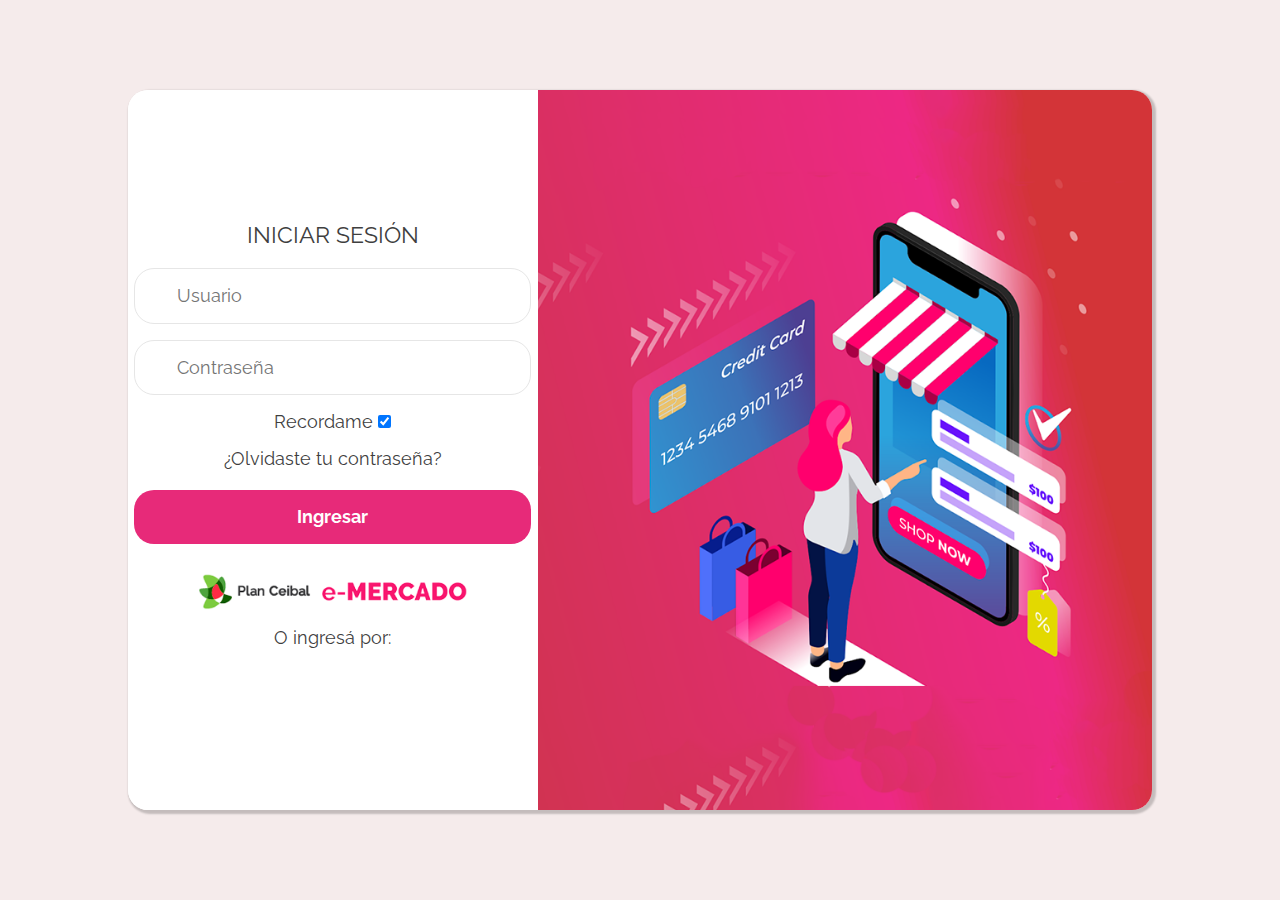
<file: products.html>
<!DOCTYPE html>
<!-- saved from url=(0049)https://getbootstrap.com/docs/4.3/examples/album/ -->
<html lang="en">
  <head>
    <meta http-equiv="Content-Type" content="text/html; charset=UTF-8">
    <meta name="viewport" content="width=device-width, initial-scale=1, shrink-to-fit=no">
    <meta name="description" content="">
    <title>eMercado - Todo lo que busques está aquí</title>

    <link rel="canonical" href="https://getbootstrap.com/docs/4.3/examples/album/">
    <link href="https://fonts.googleapis.com/css?family=Raleway:300,300i,400,400i,700,700i,900,900i" rel="stylesheet">
    <link href="css/font-awesome.min.css" rel="stylesheet">
    <link href="css/bootstrap.min.css" rel="stylesheet">
    <link href="css/styles.css" rel="stylesheet">
  </head>
  <body>
    <nav class="site-header sticky-top py-1 bg-dark">
      <div class="container d-flex flex-column flex-md-row justify-content-between">
        <a class="py-2 d-none d-md-inline-block" href="index.html">Inicio</a>
        <a class="py-2 d-none d-md-inline-block" href="categories.html">Categorías</a>
        <a class="py-2 d-none d-md-inline-block" href="products.html">Productos</a>
        <a class="py-2 d-none d-md-inline-block" href="sell.html">Vender</a>
        <div class="dropdown py-2 d-none d-md-inline-block">
          <a href="#" class="dropdown-toggle" data-toggle="dropdown" id="usuario">Usuarie:</a>
          <div class="dropdown-menu">
            <a href="my-profile.html" class="dropdown-item"><i class="fas fa-user"></i> Mi Perfil</a>
            <a href="cart.html" class="dropdown-item"><i class="fas fa-shopping-cart"><span class="badge badge-pill badge-info" id="badge" style="vertical-align: super; background-color: #e72a79; font-family: 'Raleway', serif !important; font-weight: 600;"></span></i> Mi Carrito</a>
            <a href="#" class="dropdown-item" onclick="logOut()"><i class="fas fa-sign-out-alt"></i> Cerrar sesión</a>
          </div>
        </div>
      </div>
    </nav>
    <main role="main" class="pb-5">
      <div class="text-center p-4">
          <h2>Productos</h2>
          <p class="lead">Verás aquí todos los productos del sitio.</p>
      </div>
      <div class="container">
          <div class="row">
              <div class="col text-right">
                  <div class="btn-group btn-group-toggle mb-4" data-toggle="buttons">
                      <label class="btn btn-light active" id="sortAsc" >
                          <input type="radio" name="options" autocomplete="off" checked>A-Z
                      </label>
                      <label class="btn btn-light" id="sortDesc" >
                          <input type="radio" name="options" autocomplete="off">Z-A
                      </label>
                      <label class="btn btn-light" id="costAsc">
                          <input type="radio" name="options" autocomplete="off"><i class="fas fa-sort-amount-up mr-1"></i>$
                      </label>
                      <label class="btn btn-light" id="costDesc">
                        <input type="radio" name="options" autocomplete="off"><i class="fas fa-sort-amount-down mr-1"></i>$
                    </label>
                      <label class="btn btn-light" id="sortBySold">
                          <input type="radio" name="options" autocomplete="off"><i class="fas fa-sort-amount-down mr-1"></i>Vendidos
                      </label>
                  </div>
              </div>
          </div>
          <div class="row justify-content-end">
            <div class="col-md-6">
              <div class="form-inline">
               <!--  <input class="form-control" type="search" id="product-search" size="30" name="q" placeholder="Busca el producto que deseas">
                <button class="btn btn-light btn-block" id="search-button" onclick="filtrar()">Buscar</button> -->
                <i class="fas fa-search" aria-hidden="true"></i>
                <input class="form-control form-control-sm ml-3 w-75" type="search" placeholder="Busca el producto que deseas"
                  aria-label="Search" id="product-search" name="q">
                <ul id="resultado"></ul>
              </div>
            </div>
              <div class="col-md-6 col-sm-12 mb-1 container">
                <div class="row container p-0 m-0">
                  <div class="col">
                    <p class="font-weight-normal text-right my-2">Precio:</p>
                  </div>
                  <div class="col">
                    <input class="form-control" type="number" placeholder="min." id="rangeFilterCountMin">
                  </div>
                  <div class="col">
                    <input class="form-control" type="number" placeholder="máx." id="rangeFilterCountMax">
                  </div>
                  <div class="col-3 p-0">
                    <div class="btn-group" role="group">
                      <button class="btn btn-light btn-block" id="rangeFilterCount">Filtrar</button>
                      <button class="btn btn-link btn-sm" id="clearRangeFilter">Limpiar</button>
                    </div>
                  </div>
                </div>
              </div>
          </div>
          <!-- <div class="row">
              <div class="list-group" id="prod-list-container">
              </div>
          </div> -->
      </div>

      <div class="container">
        <div class="row" id="prod-list-container"> 
        </div>
      </div>
      
  </main>
    <footer class="text-muted bg-light">
      <div class="container">
        <p class="float-right">
          <a href="#">Volver arriba</a>
        </p>
        <p>Este sitio forma parte de Desarrollo Web - JAP - 2020</p>
        <p>Clickea <a target="_blank" href="Letra.pdf">aquí</a> para descargar la letra del obligatorio.</p>
      </div>
    </footer>
    <div id="spinner-wrapper"><div class="lds-ring"><div></div><div></div><div></div><div></div></div></div>
    <script src="js/jquery-3.4.1.min.js"></script>
    <script src="js/bootstrap.bundle.min.js"></script>
    <script src="js/init.js"></script>
    <script src="js/products.js"></script>
    <script src="js/Buscador.js"></script>
    <script src="js/index.js"></script>
    <script src="js/cart.js"></script>
  </body>
</html>
</file>
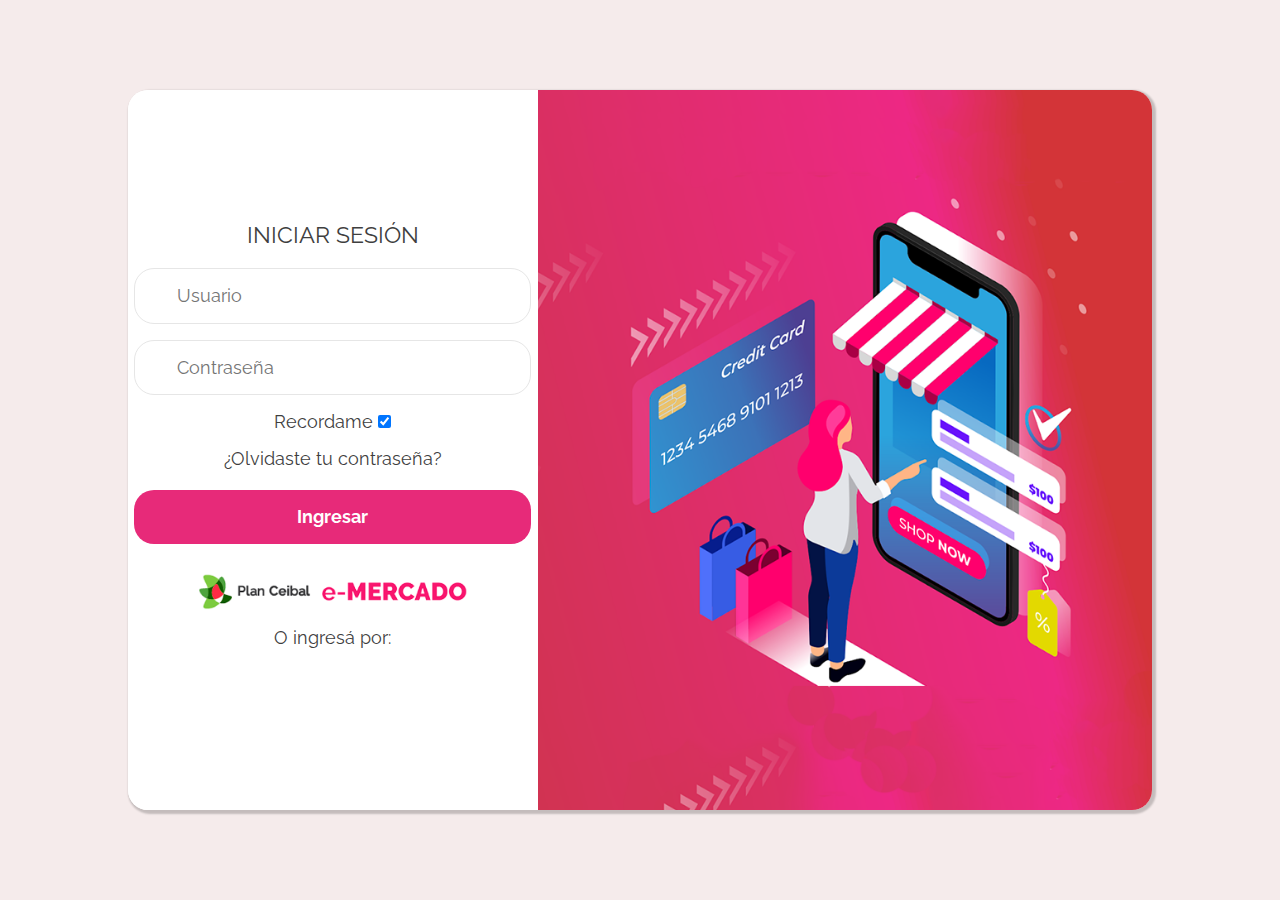
<file: sell.html>
<!DOCTYPE html>
<!-- saved from url=(0049)https://getbootstrap.com/docs/4.3/examples/album/ -->
<html lang="en"><head><meta http-equiv="Content-Type" content="text/html; charset=UTF-8">
    
    <meta name="viewport" content="width=device-width, initial-scale=1, shrink-to-fit=no">
    <meta name="description" content="">
    <title>eMercado - Todo lo que busques está aquí</title>
    <link href="css/font-awesome.min.css" rel="stylesheet">

    <link rel="canonical" href="https://getbootstrap.com/docs/4.3/examples/album/">
    <link href="https://fonts.googleapis.com/css?family=Raleway:300,300i,400,400i,700,700i,900,900i" rel="stylesheet">

    <style>
      .bd-placeholder-img {
        font-size: 1.125rem;
        text-anchor: middle;
        -webkit-user-select: none;
        -moz-user-select: none;
        -ms-user-select: none;
        user-select: none;
      }

      @media (min-width: 768px) {
        .bd-placeholder-img-lg {
          font-size: 3.5rem;
        }
      }
    </style>
    <link href="css/bootstrap.min.css" rel="stylesheet">
    <link href="css/styles.css" rel="stylesheet">
    <link href="css/dropzone.css" rel="stylesheet">
  </head>
  <body>
    <nav class="site-header sticky-top py-1 bg-dark">
      <div class="container d-flex flex-column flex-md-row justify-content-between">
        <a class="py-2 d-none d-md-inline-block" href="index.html">Inicio</a>
        <a class="py-2 d-none d-md-inline-block" href="categories.html">Categorías</a>
        <a class="py-2 d-none d-md-inline-block" href="products.html">Productos</a>
        <a class="py-2 d-none d-md-inline-block" href="sell.html">Vender</a>
        <div class="dropdown py-2 d-none d-md-inline-block">
          <a href="#" class="dropdown-toggle" data-toggle="dropdown" id="usuario">Usuarie:</a>
          <div class="dropdown-menu">
            <a href="my-profile.html" class="dropdown-item"><i class="fas fa-user"></i> Mi Perfil</a>
            <a href="cart.html" class="dropdown-item"><i class="fas fa-shopping-cart"><span class="badge badge-pill badge-info" id="badge" style="vertical-align: super; background-color: #e72a79; font-family: 'Raleway', serif !important; font-weight: 600;"></span></i> Mi Carrito</a>
            <a href="#" class="dropdown-item" onclick="logOut()"><i class="fas fa-sign-out-alt"></i> Cerrar sesión</a>
          </div>
        </div>
      </div>
    </nav>
      <div class="container">
        <div class="text-center p-4">
          <h2>Vender</h2>
          <p class="lead">Ingresa los datos del artículo a vender.</p>
        </div>
        <div class="row justify-content-md-center">
          <div class="col-md-8 order-md-1">
            <h4 class="mb-3">Información del producto</h4>
            <form class="needs-validation" id="sell-info">
              <div class="row">
                <div class="col-md-6 mb-3">
                  <label for="productName">Nombre</label>
                  <input type="text" class="form-control" id="productName" placeholder="" value="" >
                  <div class="invalid-feedback">
                    Ingresa un nombre
                  </div>
                </div>
              </div>
              <div class="row">
                <div class="col-md-8 order-md-1">
                    <label for="zip">Imágenes</label>
                    <div class="needsclick dz-clickable" id="file-upload">
                      <div class="dz-message needsclick">
                        Arrastra tus fotos aquí<br>
                      </div>
                    </div>
                </div>
              </div>
              <div class="row">
                  <div class="col-md-12 mb-3">
                      <label for="productDescription">Descripción</label>
                      <textarea class="form-control" id="productDescription" rows="3"></textarea>
                  </div>
                </div>
              <div class="row">
                <div class="col-md-3 mb-3">
                  <label for="zip">Costo</label>
                  <input type="number" class="form-control" id="productCostInput" placeholder="" required="" value="0" min="0">
                  <div class="invalid-feedback">
                    El costo debe ser mayor que 0.
                  </div>
                </div>
                <div class="col-md-4 mb-3">
                    <label for="state">Moneda</label>
                    <select class="custom-select d-block w-100" id="productCurrency" required="">
                      <option selected>Pesos Uruguayos (UYU)</option>
                      <option>Dólares (USD)</option>
                    </select>
                    <div class="invalid-feedback">
                      Ingresa una categoría válida.
                    </div>
                  </div>
              </div>
              <div class="row">
                  <div class="col-md-7 mb-3">
                  <label for="state">Categoría</label>
                  <select class="custom-select d-block w-100" id="productCategory">
                    <option value="">Elija la categoría...</option>
                    <option>Autos</option>
                    <option>Juguetes</option>
                    <option>Muebles</option>
                    <option>Herramientas</option>
                    <option>Computadoras</option>
                    <option>Vestimenta</option>
                  </select>
                  <div class="invalid-feedback">
                    Por favor ingresa una categoría válida.
                  </div>
                </div>
              </div>
              <div class="row">
                  <div class="col-md-3 mb-3">
                    <label for="productCountInput">Cantidad en stock</label>
                    <input type="number" class="form-control" id="productCountInput" placeholder="" required="" value="1" min="0">
                    <div class="invalid-feedback">
                      La cantidad es requerida.
                    </div>
                  </div>
                </div>
              <hr class="mb-4">
              <h5 class="mb-3">Tipo de publicación</h5>
              <div class="d-block my-3">
                <div class="custom-control custom-radio">
                  <input id="goldradio" name="publicationType" type="radio" class="custom-control-input" checked="" required="">
                  <label class="custom-control-label" for="goldradio">Gold (13%)</label>
                </div>
                <div class="custom-control custom-radio">
                  <input id="premiumradio" name="publicationType" type="radio" class="custom-control-input" required="">
                  <label class="custom-control-label" for="premiumradio">Premium (7%)</label>
                </div>
                <div class="custom-control custom-radio">
                  <input id="standardradio" name="publicationType" type="radio" class="custom-control-input" required="">
                  <label class="custom-control-label" for="standardradio">Estándar (3%)</label>
                </div>
                <div class="row">
                  <button type="button" class="m-1 btn btn-link" data-toggle="modal" data-target="#contidionsModal">Ver condiciones</button>
                </div>
              </div>
              <hr class="mb-4">
              <h4 class="mb-3">Costos</h4>
              <ul class="list-group mb-3">
                  <li class="list-group-item d-flex justify-content-between lh-condensed">
                    <div>
                      <h6 class="my-0">Precio</h6>
                      <small class="text-muted">Unitario del producto</small>
                    </div>
                    <span class="text-muted" id="productCostText">-</span>
                  </li>
                  <li class="list-group-item d-flex justify-content-between lh-condensed">
                    <div>
                      <h6 class="my-0">P0rcentaje</h6>
                      <small class="text-muted">Según el tipo de publicación</small>
                    </div>
                    <span class="text-muted" id="comissionText">-</span>
                  </li>
                  <li class="list-group-item d-flex justify-content-between">
                    <span>Total ($)</span>
                    <strong id="totalCostText">-</strong>
                  </li>
                </ul>
              <hr class="mb-4">
              <button class="btn btn-primary btn-lg" type="submit">Vender</button>
            </form>
          </div>
        </div>
      </div>
      <footer class="text-muted">
        <div class="container">
            <p>Este sitio forma parte de Desarrollo Web - JAP - 2020</p>
            <p>Clickea <a target="_blank" href="Letra.pdf">aquí</a> para descargar la letra del obligatorio.</p>
        </div>
      </footer>
      <div class="alert fade" role="alert" id="alertResult">
          <span id="resultSpan"></span>
          <button type="button" class="close" data-dismiss="alert" aria-label="Close">
              <span aria-hidden="true">&times;</span>
          </button>
      </div>

      <div class="modal fade" tabindex="-1" role="dialog" id="contidionsModal">
        <div class="modal-dialog" role="document">
          <div class="modal-content">
            <div class="modal-header">
              <h5 class="modal-title">Condiciones de publicación</h5>
              <button type="button" class="close" data-dismiss="modal" aria-label="Close">
                <span aria-hidden="true">&times;</span>
              </button>
            </div>
            <div class="modal-body">
              <div class="container">
                  <div class="row">
                      <h5 class="text-warning">Gold (13%)</h5>
                      <p class="muted text-justify">Tu producto se verá de forma promocionada en portada, además de las condiciones de Premium y Estándar.</p>
                  </div>
                  <hr>
                  <div class="row">
                      <h5 class="text-primary">Stándar (7%)</h5>
                      <p class="muted text-justify">Se mostrará el producto en los primeros lugares de resultados de búsqueda, así cómo cuando se ingrese a la categoría que pertenezca.</p>
                  </div>
                  <hr>
                  <div class="row">
                      <h5 class="text-secondary">Estándar (3%)</h5>
                      <p class="muted text-justify">El producto se listará en la categoría correspondiente, así como en los resultados de búsquedas que coincidan con las palabras claves en el nombre.</p>
                  </div>
              </div>
            </div>
            <div class="modal-footer">
              <button type="button" class="btn btn-primary" data-dismiss="modal">Cerrar</button>
            </div>
          </div>
        </div>
      </div>
      <div id="spinner-wrapper"><div class="lds-ring"><div></div><div></div><div></div><div></div></div></div>
      <script src="js/jquery-3.4.1.min.js"></script>
      <script src="js/bootstrap.bundle.min.js"></script>
      <script src="js/dropzone.js"></script>
      <script src="js/init.js"></script>
      <script src="js/sell.js"></script>
      <script src="js/cart.js"></script>
      <script src="js/index.js"></script>
    </body>
</html>
</file>
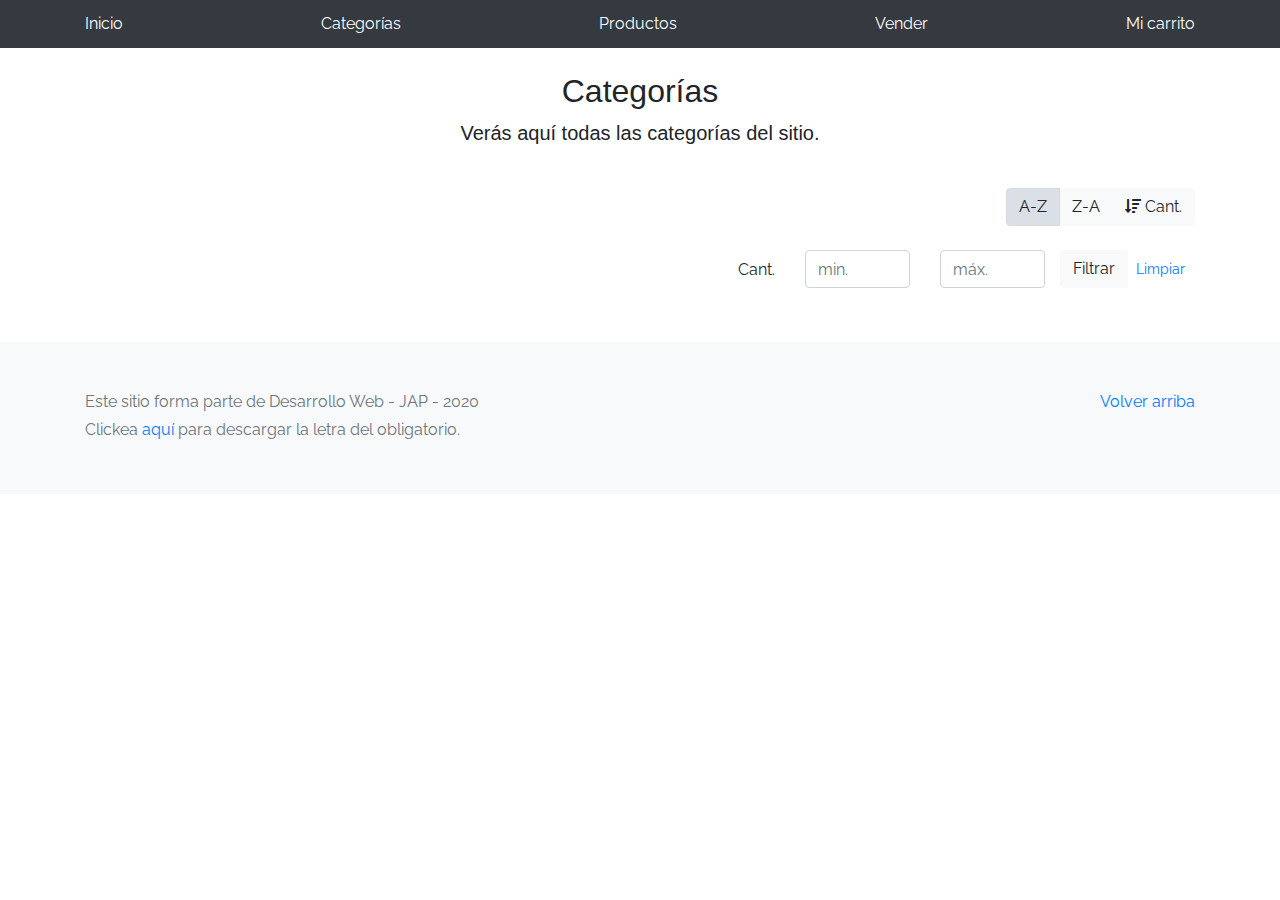
<file: Worksplace_inicial/categories.html>
<!DOCTYPE html>
<!-- saved from url=(0049)https://getbootstrap.com/docs/4.3/examples/album/ -->
<html lang="en">
  <head>
    <meta http-equiv="Content-Type" content="text/html; charset=UTF-8">
    <meta name="viewport" content="width=device-width, initial-scale=1, shrink-to-fit=no">
    <meta name="description" content="">
    <title>eMercado - Todo lo que busques está aquí</title>

    <link rel="canonical" href="https://getbootstrap.com/docs/4.3/examples/album/">
    <link href="https://fonts.googleapis.com/css?family=Raleway:300,300i,400,400i,700,700i,900,900i" rel="stylesheet">
    <link href="css/font-awesome.min.css" rel="stylesheet">

    <link href="css/bootstrap.min.css" rel="stylesheet">
    <link href="css/styles.css" rel="stylesheet">
  </head>
  <body>
    <nav class="site-header sticky-top py-1 bg-dark">
      <div class="container d-flex flex-column flex-md-row justify-content-between">
        <a class="py-2 d-none d-md-inline-block" href="index.html">Inicio</a>
        <a class="py-2 d-none d-md-inline-block" href="categories.html">Categorías</a>
        <a class="py-2 d-none d-md-inline-block" href="products.html">Productos</a>
        <a class="py-2 d-none d-md-inline-block" href="sell.html">Vender</a>
        <a class="py-2 d-none d-md-inline-block" href="cart.html">Mi carrito</a>
      </div>
    </nav>
    <main role="main" class="pb-5">
        <div class="text-center p-4">
            <h2>Categorías</h2>
            <p class="lead">Verás aquí todas las categorías del sitio.</p>
        </div>
        <div class="container">
            <div class="row">
                <div class="col text-right">
                    <div class="btn-group btn-group-toggle mb-4" data-toggle="buttons">
                        <label class="btn btn-light active" id="sortAsc" >
                            <input type="radio" name="options" autocomplete="off" checked>A-Z
                        </label>
                        <label class="btn btn-light" id="sortDesc" >
                            <input type="radio" name="options" autocomplete="off">Z-A
                        </label>
                        <label class="btn btn-light" id="sortByCount" >
                            <input type="radio" name="options" autocomplete="off"><i class="fas fa-sort-amount-down mr-1"></i>Cant.
                        </label>
                    </div>
                </div>
            </div>
            <div class="row justify-content-end">
              <div class="col-md-6"></div>
                <div class="col-md-6 col-sm-12 mb-1 container">
                  <div class="row container p-0 m-0">
                    <div class="col">
                      <p class="font-weight-normal text-right my-2">Cant.</p>
                    </div>
                    <div class="col">
                      <input class="form-control" type="number" placeholder="min." id="rangeFilterCountMin">
                    </div>
                    <div class="col">
                      <input class="form-control" type="number" placeholder="máx." id="rangeFilterCountMax">
                    </div>
                    <div class="col-3 p-0">
                      <div class="btn-group" role="group">
                        <button class="btn btn-light btn-block" id="rangeFilterCount">Filtrar</button>
                        <button class="btn btn-link btn-sm" id="clearRangeFilter">Limpiar</button>
                      </div>
                    </div>
                  </div>
                </div>
            </div>
            <div class="row">
                <div class="list-group" id="cat-list-container">
                </div>
            </div>
        </div>
    </main>
    <footer class="text-muted bg-light">
      <div class="container">
        <p class="float-right">
          <a href="#">Volver arriba</a>
        </p>
        <p>Este sitio forma parte de Desarrollo Web - JAP - 2020</p>
        <p>Clickea <a target="_blank" href="Letra.pdf">aquí</a> para descargar la letra del obligatorio.</p>
      </div>
    </footer>
    <div id="spinner-wrapper"><div class="lds-ring"><div></div><div></div><div></div><div></div></div></div>
    <script src="js/jquery-3.4.1.min.js"></script>
    <script src="js/bootstrap.bundle.min.js"></script>
    <script src="js/init.js"></script>
    <script src="js/categories.js"></script>
  </body>
</html>
</file>
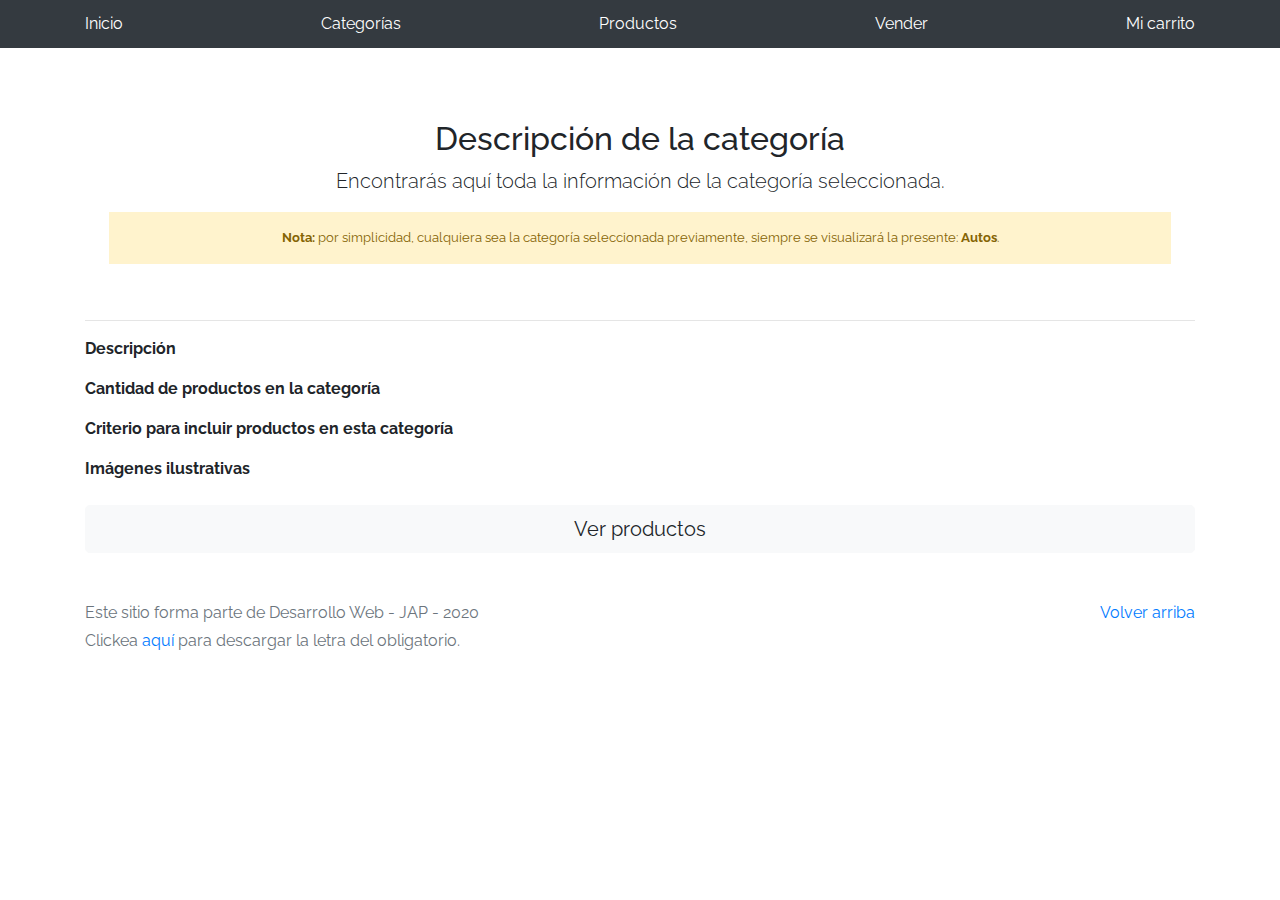
<file: Worksplace_inicial/category-info.html>
<!DOCTYPE html>
<!-- saved from url=(0049)https://getbootstrap.com/docs/4.3/examples/album/ -->
<html lang="en">

<head>
  <meta http-equiv="Content-Type" content="text/html; charset=UTF-8">
  <meta name="viewport" content="width=device-width, initial-scale=1, shrink-to-fit=no">
  <meta name="description" content="">
  <title>eMercado - Todo lo que busques está aquí</title>

  <link rel="canonical" href="https://getbootstrap.com/docs/4.3/examples/album/">
  <link href="https://fonts.googleapis.com/css?family=Raleway:300,300i,400,400i,700,700i,900,900i" rel="stylesheet">
  <!-- Bootstrap core CSS -->
  <link href="css/bootstrap.min.css" rel="stylesheet">
  <link href="css/styles.css" rel="stylesheet">
</head>

<body>
  <nav class="site-header sticky-top py-1 bg-dark">
    <div class="container d-flex flex-column flex-md-row justify-content-between">
      <a class="py-2 d-none d-md-inline-block" href="index.html">Inicio</a>
      <a class="py-2 d-none d-md-inline-block" href="categories.html">Categorías</a>
      <a class="py-2 d-none d-md-inline-block" href="products.html">Productos</a>
      <a class="py-2 d-none d-md-inline-block" href="sell.html">Vender</a>
      <a class="py-2 d-none d-md-inline-block" href="cart.html">Mi carrito</a>
    </div>
  </nav>
  <main role="main">
    <div class="container mt-5">
      <div class="text-center p-4">
        <h2>Descripción de la categoría</h2>
        <p class="lead">Encontrarás aquí toda la información de la categoría seleccionada.</p>
        <p class="small alert-warning py-3"><strong>Nota: </strong>por simplicidad, cualquiera sea la categoría
          seleccionada previamente, siempre se visualizará la presente: <strong>Autos</strong>.</p>
      </div>
      <h3 id="categoryName"></h3>
      <hr class="my-3">
      <dl>
        <dt>Descripción</dt>
        <dd>
          <p id="categoryDescription"></p>
        </dd>

        <dt>Cantidad de productos en la categoría</dt>
        <dd>
          <p id="productCount"></p>
        </dd>

        <dt>Criterio para incluir productos en esta categoría</dt>
        <dd>
          <p id="productCriteria"></p>
        </dd>

        <dt>Imágenes ilustrativas</dt>
        <dd>
          <div class="row text-center text-lg-left pt-2" id="productImagesGallery">
          </div>
        </dd>
      </dl>
      <a type="button" class="btn btn-light btn-lg btn-block" href="products.html">Ver productos</a>
    </div>
  </main>
  <footer class="text-muted">
    <div class="container">
      <p class="float-right">
        <a href="#">Volver arriba</a>
      </p>
      <p>Este sitio forma parte de Desarrollo Web - JAP - 2020</p>
      <p>Clickea <a target="_blank" href="Letra.pdf">aquí</a> para descargar la letra del obligatorio.</p>
    </div>
  </footer>
  <div id="spinner-wrapper">
    <div class="lds-ring">
      <div></div>
      <div></div>
      <div></div>
      <div></div>
    </div>
  </div>
  <script src="js/jquery-3.4.1.min.js"></script>
  <script src="js/bootstrap.bundle.min.js"></script>
  <script src="js/init.js"></script>
  <script src="js/category-info.js"></script>
</body>

</html>
</file>
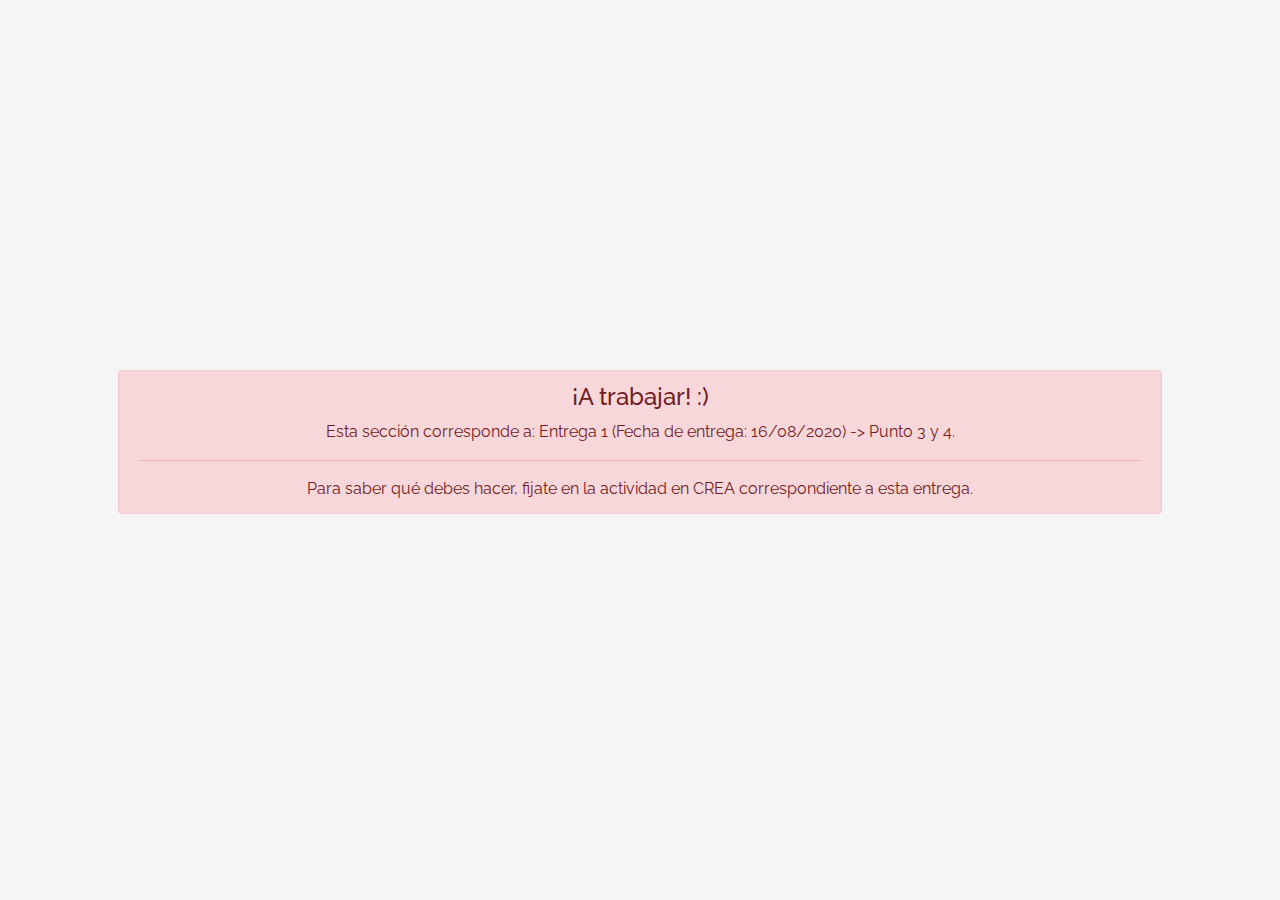
<file: Worksplace_inicial/login.html>
<!DOCTYPE html>
<!-- saved from url=(0049)https://getbootstrap.com/docs/4.3/examples/album/ -->
<html lang="en">

<head>
  <meta http-equiv="Content-Type" content="text/html; charset=UTF-8">
  <meta name="viewport" content="width=device-width, initial-scale=1, shrink-to-fit=no">
  <meta name="description" content="">
  <title>eMercado - Todo lo que busques está aquí</title>

  <link rel="canonical" href="https://getbootstrap.com/docs/4.3/examples/album/">
  <link href="https://fonts.googleapis.com/css?family=Raleway:300,300i,400,400i,700,700i,900,900i" rel="stylesheet">
  <!-- Bootstrap core CSS -->
  <link href="css/bootstrap.min.css" rel="stylesheet">
  <link href="css/styles.css" rel="stylesheet">
  <style>
    html, body{
      height: 100%;
    }

    body {
      display: -ms-flexbox;
      display: flex;
      -ms-flex-align: center;
      align-items: center;
      padding-top: 40px;
      padding-bottom: 40px;
      background-color: #f5f5f5;
    }

    .signin {
      width: 100%;
      max-width: 330px;
      padding: 15px;
      margin: auto;
    }
  </style>
</head>

<body class="text-center">
  <div class="container p-5">
    <div class="alert alert-danger" role="alert" style="position: relative; width:auto; top: 0;">
      <h4 class="alert-heading">¡A trabajar! :)</h4>
      <p>Esta sección corresponde a: Entrega 1 (Fecha de entrega: 16/08/2020) -> Punto 3 y 4.</p>
      <hr>
      <p class="mb-0">Para saber qué debes hacer, fijate en la actividad en CREA correspondiente a esta entrega.</p>
    </div>
  </div>

  <script src="js/init.js"></script>
  <script src="js/login.js"></script>
</body>
</html>
</file>
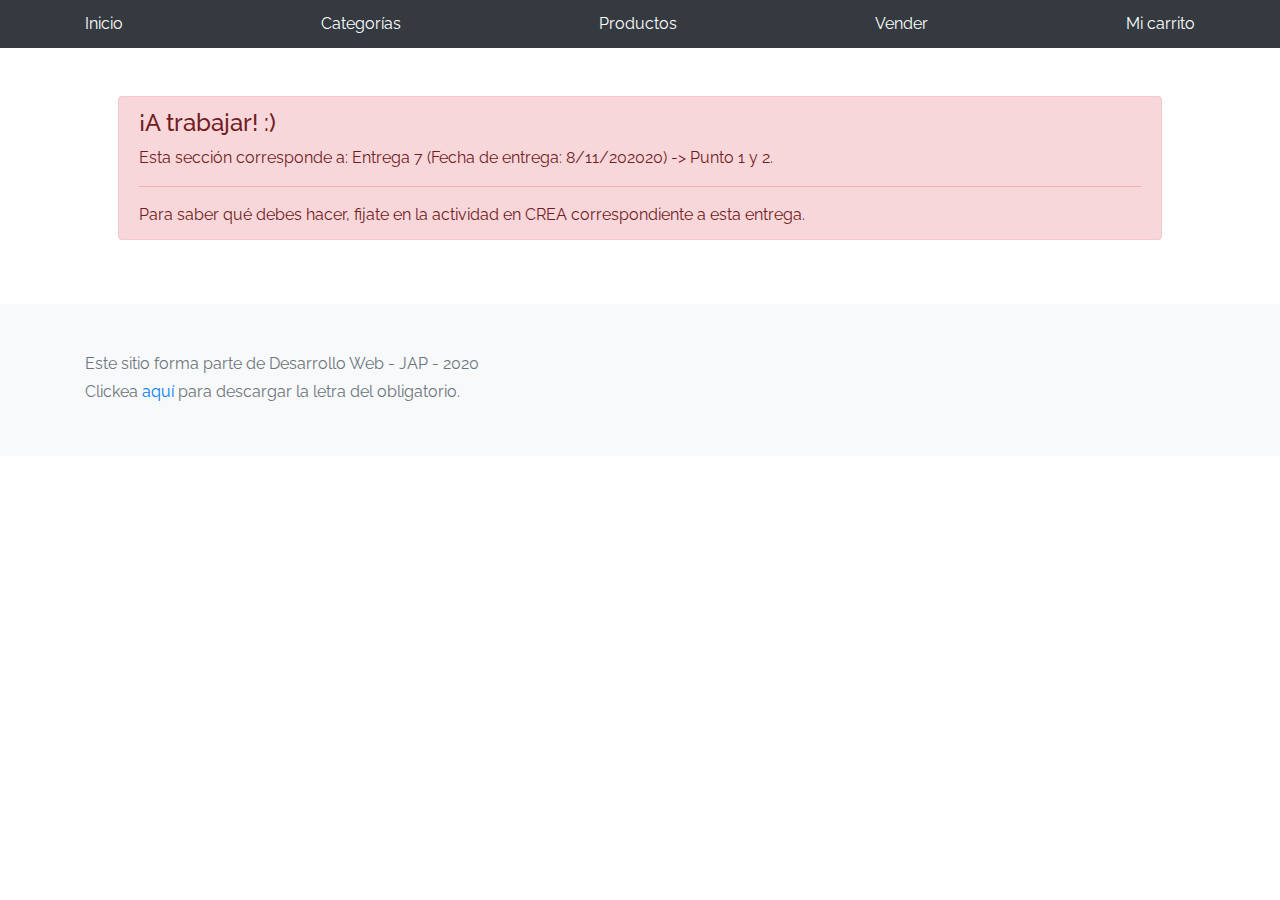
<file: Worksplace_inicial/my-profile.html>
<!DOCTYPE html>
<!-- saved from url=(0049)https://getbootstrap.com/docs/4.3/examples/album/ -->
<html lang="en">

<head>
  <meta http-equiv="Content-Type" content="text/html; charset=UTF-8">

  <meta name="viewport" content="width=device-width, initial-scale=1, shrink-to-fit=no">
  <meta name="description" content="">
  <title>eMercado - Todo lo que busques está aquí</title>

  <link rel="canonical" href="https://getbootstrap.com/docs/4.3/examples/album/">
  <link href="https://fonts.googleapis.com/css?family=Raleway:300,300i,400,400i,700,700i,900,900i" rel="stylesheet">

  <style>
    .bd-placeholder-img {
      font-size: 1.125rem;
      text-anchor: middle;
      -webkit-user-select: none;
      -moz-user-select: none;
      -ms-user-select: none;
      user-select: none;
    }

    @media (min-width: 768px) {
      .bd-placeholder-img-lg {
        font-size: 3.5rem;
      }
    }
  </style>
  <link href="css/bootstrap.min.css" rel="stylesheet">
  <link href="css/styles.css" rel="stylesheet">
  <link href="css/dropzone.css" rel="stylesheet">
</head>

<body>
  <nav class="site-header sticky-top py-1 bg-dark">
    <div class="container d-flex flex-column flex-md-row justify-content-between">
      <a class="py-2 d-none d-md-inline-block" href="index.html">Inicio</a>
      <a class="py-2 d-none d-md-inline-block" href="categories.html">Categorías</a>
      <a class="py-2 d-none d-md-inline-block" href="products.html">Productos</a>
      <a class="py-2 d-none d-md-inline-block" href="sell.html">Vender</a>
      <a class="py-2 d-none d-md-inline-block" href="cart.html">Mi carrito</a>
    </div>
  </nav>
  <div class="container p-5">
    <div class="alert alert-danger" role="alert" style="position: relative; width:auto; top: 0;">
      <h4 class="alert-heading">¡A trabajar! :)</h4>
      <p>Esta sección corresponde a: Entrega 7 (Fecha de entrega: 8/11/202020) -> Punto 1 y 2.</p>
      <hr>
      <p class="mb-0">Para saber qué debes hacer, fijate en la actividad en CREA correspondiente a esta entrega.</p>
    </div>
  </div>
  <footer class="text-muted bg-light">
    <div class="container">
      <p>Este sitio forma parte de Desarrollo Web - JAP - 2020</p>
      <p>Clickea <a target="_blank" href="Letra.pdf">aquí</a> para descargar la letra del obligatorio.</p>
    </div>
  </footer>
  <div class="alert fade alert-success" role="alert" id="alertResult">
    <span id="resultSpan"></span>
    <button type="button" class="close" data-dismiss="alert" aria-label="Close">
      <span aria-hidden="true">&times;</span>
    </button>
  </div>
  <div id="spinner-wrapper">
    <div class="lds-ring">
      <div></div>
      <div></div>
      <div></div>
      <div></div>
    </div>
  </div>
  <script src="js/jquery-3.4.1.min.js"></script>
  <script src="js/bootstrap.bundle.min.js"></script>
  <script src="js/dropzone.js"></script>
  <script src="js/init.js"></script>
  <script src="js/my-profile.js"></script>
</body>

</html>
</file>
<file: css/styles.css>
.jumbotron, .card-body, .container, .site-header{
    font-family: 'Raleway', serif !important;
}

.jumbotron .display-4{
    font-weight: bold;
}

.jumbotron {
  height: 50vh;
  padding: 5em inherit;
  margin-bottom: 0;
  background-color: #53C0FB;
  background: url('../img/cover_back.png');
  background-size: cover;
  background-position: center;
  background-repeat: no-repeat;
  color: black;
  font-weight: bold;
}

@media (min-width: 768px) {
  .jumbotron {
    padding-top: 6rem;
    padding-bottom: 6rem;
  }
}

.jumbotron p:last-child {
  margin-bottom: 0;
}

.jumbotron-heading {
  font-weight: 300;
}

.jumbotron .container {
  max-width: 40rem;
  background-color: rgba(255, 255, 255, 0.5);
  border-radius: 10px;
  text-shadow: 1px 1px 2px grey;
}

.jumbotron .lead{
  font-size: 38px;
}

footer {
  padding-top: 3rem;
  padding-bottom: 3rem;
}

footer p {
  margin-bottom: .25rem;
}

.site-header a {
  color: white;
  transition: ease-in-out color .15s;
}

.light-text {
  color: white;
}

.site-header .dropdown-menu a {
  color: black;
}

.dropzone{
  border: 2px dashed #0087F7;
  border-radius: 5px;
  background: white;
}

.alert{
  position: fixed;
  top:80px;
  width: 50%;
  left: 50%;
  transform: translate(-50%, 0);
}

.lds-ring {
  display: inline-block;
  position: relative;
  width: 64px;
  height: 64px;
  top:50%;
  left: 50%;
}
.lds-ring div {
  box-sizing: border-box;
  display: block;
  position: absolute;
  width: 51px;
  height: 51px;
  margin: 6px;
  border: 6px solid #fff;
  border-radius: 50%;
  animation: lds-ring 1.2s cubic-bezier(0.5, 0, 0.5, 1) infinite;
  border-color: #fff transparent transparent transparent;
}
.lds-ring div:nth-child(1) {
  animation-delay: -0.45s;
}
.lds-ring div:nth-child(2) {
  animation-delay: -0.3s;
}
.lds-ring div:nth-child(3) {
  animation-delay: -0.15s;
}
@keyframes lds-ring {
  0% {
    transform: rotate(0deg);
  }
  100% {
    transform: rotate(360deg);
  }
}

#spinner-wrapper{
  position: fixed;
  background-color: rgba(0,0,0,0.5);
  width:100%;
  height: 100%;
  top:0;
  left:0;
  z-index: 1021;
  display: none;
}

a.custom-card,
a.custom-card:hover {
  color: inherit;
  text-decoration: inherit;
}

.checked {
  color: orange;
}

.container-fondo{
  width: 80%;
  height: 80%;
  display: flex;
  background-color: white;
  border-radius: 20px;
  /* offset-x | offset-y | blur-radius | spread-radius | color */
  box-shadow: 2px 2px 2px 2px rgba(0, 0, 0, 0.2);
}

/* <offset-x> especifica la distancia horizontal. 
Los valores negativos colocan las sombra a la izquierda de el elemento. 
<offset-y> Especifica la distancia vertical. 
Los valores negativos colocan la sombra por encima del elemento. */

.container-login {
  /* animation: der-a-izq 3s;  */
  background-color: white;
  width: 40%;
  height:100%;
  border-bottom-left-radius: 20px;
  border-top-left-radius: 20px;
  align-content: center;
  justify-content: center;
  display: grid;
}
.container-login-2 { 
  animation: der-a-izq 3s;
  background-position: right;
  width: 60%;
  height: 100%;
  background-image: url("../img/fondo-login.png"); 
  border-top-right-radius: 20px;
  border-bottom-right-radius: 20px;
  align-content: center;
  justify-content: center;
  display: flex;
  background-repeat: no-repeat;
  background-size: cover;
} /* Dos puntos antes significa que busca en la carpeta anterior, un punto en la misma carpeta.*/
/*Eje: ahora esta en la carpeta CSS, si pones un punto busca en la carpeta de CSS, si pones dos, busca
en una carpeta antes de esa. */

.titulo-login {
  font-family: 'Raleway';
  font-size: 2.5vh;
  text-transform: uppercase;
  text-align: center;
  padding: 5em;
  justify-content: center;
  align-content: center;
  color: #3f3f3f;
}

.fieldset {
  /* animation: der-a-izq 3s;  */
  font-family:'Raleway';
  /* font-size: 1em; */
  padding: 0.2em;
  justify-content: center;
  align-content: center;
  text-align: center;
}

.caja-usuario-contraseña {
    display: flex;
    flex-wrap: wrap;
    align-items: center;
    width: 100%;
    height: 100%;
    position: relative;
    border: 1px solid #e6e6e6;
    border-radius: 20px;
    margin-bottom: 13px;
    padding: 1em;
    justify-content: center;
    align-content: center;
    margin-top: 1em;
}

.usuario-contraseña{
  display: block;
  width: 100%;
  background: transparent;
  font-size: 2vh;
  color: #555555;
  line-height: 1.2;
  padding: 0 26px;
  border:0;
  justify-content: center;
  align-content: center;
  outline: none;
}

.caja-boton {
  display: flex;
  flex-wrap: wrap;
  align-items: center;
  width: 100%;
  height: 100%;
  position: relative;
  border-radius: 20px;
  margin-bottom: 0.5em;
  padding: 0.5em;
  justify-content: center;
  align-content: center;
  background-color: #e72a79;
}

.boton-login {
  font-family:'Raleway';
  font-weight: bold;
  display: block;
  width: 100%;
  background: #e72a79;
  font-size: 2vh;
  color: white;
  line-height: 0.5em;
  padding: 0.8em;
  border:0;
  justify-content: center;
  align-content: center;
  outline: none !important; 
}

.caja-boton:hover {
  background-color: #dd2f56;
  transition: 0.4s;
}

.btn-comprar:hover {
  background-color: #dd2f56 !important; 
  border-color: #dd2f56 !important;
  color: white !important;
  transition: 0.4s;
}

.btn-comprar {
  color:white; 
  background-color: #e72a79; 
  border-color: #e72a79;
}

.boton-login:hover {
  background-color:#dd2f56;
  transition: 0.4s;
}

.recordame {
  margin-bottom: 0.1em;
  color: #3f3f3f;
  font-size: 2vh;
  font-family:'Raleway';
  text-align: center;
}

.olvidaste {
  margin-bottom: 1em;
  font-size: 2vh;
}

a:link.link-olvidaste-contraseña {
  color: #3f3f3f;
}

a:hover.link-olvidaste-contraseña {
  color: #2c2c2c;
}

.logo-ceibal-login {
  justify-content: center!important;
  align-content: center!important;
  font-family:'Raleway';
  padding: 0.2em;
  text-align: center;
}

.logo-ceibal-login img {
  height: 7vh;
}

/* @keyframes der-a-izq {
  0% {
    margin-left: 60%;
  } 
  100% {
    margin-left: 0%;
  }
} */

.g-signin2 .abcRioButton {
  border-radius:10px;
}

.g-signin2 .abcRioButton:hover {
  -webkit-box-shadow: 0 0 3px 3px #f167a1;
  box-shadow: 0 0 3px 3px #f167a1; 
}

.g-signin2 {
  justify-content: center!important;
  align-content: center!important;
  padding: 1em;
  display: flex;
}

.g-signin2 .abcRioButtonContents {
  font-family: "Raleway" !important;
}

.rating-box {
  padding:5px 0px 20px 0px;
}

.rating-box .ratings .fa {
  color:#e72a79;
}

.number-input input[type="number"] {
  -webkit-appearance: textfield;
  -moz-appearance: textfield;
  appearance: textfield;
  }
  
  .number-input input[type=number]::-webkit-inner-spin-button,
  .number-input input[type=number]::-webkit-outer-spin-button {
  -webkit-appearance: none;
  }
  
  .number-input {
    display: flex;
    justify-content: space-around;
    align-items: center;
  }
  
  .number-input button {
  -webkit-appearance: none;
  background-color: transparent;
  border: none;
  align-items: center;
  justify-content: center;
  cursor: pointer;
  margin: 0;
  position: relative;
  }
  
  .number-input button:before,
  .number-input button:after {
  display: inline-block;
  position: absolute;
  content: '';
  height: 2px;
  transform: translate(-50%, -50%);
  }
  
  .number-input button.plus:after {
  transform: translate(-50%, -50%) rotate(90deg);
  }
  
  .number-input input[type=number] {
  text-align: center;
  }
  
  .number-input.number-input {
  border: 1px solid #ced4da;
  width: 10rem;
  border-radius: .25rem;
  }
  
  .number-input.number-input button {
  width: 2.6rem;
  height: .7rem;
  }
  
  .number-input.number-input button.minus {
  padding-left: 10px;
  }
  
  .number-input.number-input button:before,
  .number-input.number-input button:after {
  width: .7rem;
  background-color: #495057;
  }
  
  .number-input.number-input input[type=number] {
  max-width: 4rem;
  padding: .5rem;
  border: 1px solid #ced4da;
  border-width: 0 1px;
  font-size: 1rem;
  height: 2rem;
  color: #495057;
  }
  
  @media not all and (min-resolution:.001dpcm) {
  @supports (-webkit-appearance: none) and (stroke-color:transparent) {
  
  .number-input.def-number-input.safari_only button:before,
  .number-input.def-number-input.safari_only button:after {
  margin-top: -.3rem;
  }
  }
  }
</file>
<file: Worksplace_inicial/css/styles.css>
.jumbotron, .card-body, .container, .site-header{
    font-family: 'Raleway', serif !important;
}

.jumbotron .display-4{
    font-weight: bold;
}

.jumbotron {
  height: 50vh;
  padding: 5em inherit;
  margin-bottom: 0;
  background-color: #53C0FB;
  background: url('../img/cover_back.png');
  background-size: cover;
  background-position: center;
  background-repeat: no-repeat;
  color: black;
  font-weight: bold;
}

@media (min-width: 768px) {
  .jumbotron {
    padding-top: 6rem;
    padding-bottom: 6rem;
  }
}

.jumbotron p:last-child {
  margin-bottom: 0;
}

.jumbotron-heading {
  font-weight: 300;
}

.jumbotron .container {
  max-width: 40rem;
  background-color: rgba(255, 255, 255, 0.5);
  border-radius: 10px;
  text-shadow: 1px 1px 2px grey;
}

.jumbotron .lead{
  font-size: 38px;
}

footer {
  padding-top: 3rem;
  padding-bottom: 3rem;
}

footer p {
  margin-bottom: .25rem;
}

.site-header a {
  color: white;
  transition: ease-in-out color .15s;
}

.light-text {
  color: white;
}

.site-header .dropdown-menu a {
  color: black;
}

.dropzone{
  border: 2px dashed #0087F7;
  border-radius: 5px;
  background: white;
}

.alert{
  position: fixed;
  top:80px;
  width: 50%;
  left: 50%;
  transform: translate(-50%, 0);
}

.lds-ring {
  display: inline-block;
  position: relative;
  width: 64px;
  height: 64px;
  top:50%;
  left: 50%;
}
.lds-ring div {
  box-sizing: border-box;
  display: block;
  position: absolute;
  width: 51px;
  height: 51px;
  margin: 6px;
  border: 6px solid #fff;
  border-radius: 50%;
  animation: lds-ring 1.2s cubic-bezier(0.5, 0, 0.5, 1) infinite;
  border-color: #fff transparent transparent transparent;
}
.lds-ring div:nth-child(1) {
  animation-delay: -0.45s;
}
.lds-ring div:nth-child(2) {
  animation-delay: -0.3s;
}
.lds-ring div:nth-child(3) {
  animation-delay: -0.15s;
}
@keyframes lds-ring {
  0% {
    transform: rotate(0deg);
  }
  100% {
    transform: rotate(360deg);
  }
}

#spinner-wrapper{
  position: fixed;
  background-color: rgba(0,0,0,0.5);
  width:100%;
  height: 100%;
  top:0;
  left:0;
  z-index: 1021;
  display: none;
}

a.custom-card,
a.custom-card:hover {
  color: inherit;
  text-decoration: inherit;
}

.checked {
  color: orange;
}
</file>
<file: css/dropzone.css>
/*
 * The MIT License
 * Copyright (c) 2012 Matias Meno <m@tias.me>
 */
.dropzone, .dropzone * {
  box-sizing: border-box; }

.dropzone {
  position: relative; }
  .dropzone .dz-preview {
    position: relative;
    display: inline-block;
    width: 120px;
    margin: 0.5em; }
    .dropzone .dz-preview .dz-progress {
      display: block;
      height: 15px;
      border: 1px solid #aaa; }
      .dropzone .dz-preview .dz-progress .dz-upload {
        display: block;
        height: 100%;
        width: 0;
        background: green; }
    .dropzone .dz-preview .dz-error-message {
      color: red;
      display: none; }
    .dropzone .dz-preview.dz-error .dz-error-message, .dropzone .dz-preview.dz-error .dz-error-mark {
      display: block; }
    .dropzone .dz-preview.dz-success .dz-success-mark {
      display: block; }
    .dropzone .dz-preview .dz-error-mark, .dropzone .dz-preview .dz-success-mark {
      position: absolute;
      display: none;
      left: 30px;
      top: 30px;
      width: 54px;
      height: 58px;
      left: 50%;
      margin-left: -27px; }

@-webkit-keyframes passing-through {
  0% {
    opacity: 0;
    -webkit-transform: translateY(40px);
    -moz-transform: translateY(40px);
    -ms-transform: translateY(40px);
    -o-transform: translateY(40px);
    transform: translateY(40px); }
  30%, 70% {
    opacity: 1;
    -webkit-transform: translateY(0px);
    -moz-transform: translateY(0px);
    -ms-transform: translateY(0px);
    -o-transform: translateY(0px);
    transform: translateY(0px); }
  100% {
    opacity: 0;
    -webkit-transform: translateY(-40px);
    -moz-transform: translateY(-40px);
    -ms-transform: translateY(-40px);
    -o-transform: translateY(-40px);
    transform: translateY(-40px); } }
@-moz-keyframes passing-through {
  0% {
    opacity: 0;
    -webkit-transform: translateY(40px);
    -moz-transform: translateY(40px);
    -ms-transform: translateY(40px);
    -o-transform: translateY(40px);
    transform: translateY(40px); }
  30%, 70% {
    opacity: 1;
    -webkit-transform: translateY(0px);
    -moz-transform: translateY(0px);
    -ms-transform: translateY(0px);
    -o-transform: translateY(0px);
    transform: translateY(0px); }
  100% {
    opacity: 0;
    -webkit-transform: translateY(-40px);
    -moz-transform: translateY(-40px);
    -ms-transform: translateY(-40px);
    -o-transform: translateY(-40px);
    transform: translateY(-40px); } }
@keyframes passing-through {
  0% {
    opacity: 0;
    -webkit-transform: translateY(40px);
    -moz-transform: translateY(40px);
    -ms-transform: translateY(40px);
    -o-transform: translateY(40px);
    transform: translateY(40px); }
  30%, 70% {
    opacity: 1;
    -webkit-transform: translateY(0px);
    -moz-transform: translateY(0px);
    -ms-transform: translateY(0px);
    -o-transform: translateY(0px);
    transform: translateY(0px); }
  100% {
    opacity: 0;
    -webkit-transform: translateY(-40px);
    -moz-transform: translateY(-40px);
    -ms-transform: translateY(-40px);
    -o-transform: translateY(-40px);
    transform: translateY(-40px); } }
@-webkit-keyframes slide-in {
  0% {
    opacity: 0;
    -webkit-transform: translateY(40px);
    -moz-transform: translateY(40px);
    -ms-transform: translateY(40px);
    -o-transform: translateY(40px);
    transform: translateY(40px); }
  30% {
    opacity: 1;
    -webkit-transform: translateY(0px);
    -moz-transform: translateY(0px);
    -ms-transform: translateY(0px);
    -o-transform: translateY(0px);
    transform: translateY(0px); } }
@-moz-keyframes slide-in {
  0% {
    opacity: 0;
    -webkit-transform: translateY(40px);
    -moz-transform: translateY(40px);
    -ms-transform: translateY(40px);
    -o-transform: translateY(40px);
    transform: translateY(40px); }
  30% {
    opacity: 1;
    -webkit-transform: translateY(0px);
    -moz-transform: translateY(0px);
    -ms-transform: translateY(0px);
    -o-transform: translateY(0px);
    transform: translateY(0px); } }
@keyframes slide-in {
  0% {
    opacity: 0;
    -webkit-transform: translateY(40px);
    -moz-transform: translateY(40px);
    -ms-transform: translateY(40px);
    -o-transform: translateY(40px);
    transform: translateY(40px); }
  30% {
    opacity: 1;
    -webkit-transform: translateY(0px);
    -moz-transform: translateY(0px);
    -ms-transform: translateY(0px);
    -o-transform: translateY(0px);
    transform: translateY(0px); } }
@-webkit-keyframes pulse {
  0% {
    -webkit-transform: scale(1);
    -moz-transform: scale(1);
    -ms-transform: scale(1);
    -o-transform: scale(1);
    transform: scale(1); }
  10% {
    -webkit-transform: scale(1.1);
    -moz-transform: scale(1.1);
    -ms-transform: scale(1.1);
    -o-transform: scale(1.1);
    transform: scale(1.1); }
  20% {
    -webkit-transform: scale(1);
    -moz-transform: scale(1);
    -ms-transform: scale(1);
    -o-transform: scale(1);
    transform: scale(1); } }
@-moz-keyframes pulse {
  0% {
    -webkit-transform: scale(1);
    -moz-transform: scale(1);
    -ms-transform: scale(1);
    -o-transform: scale(1);
    transform: scale(1); }
  10% {
    -webkit-transform: scale(1.1);
    -moz-transform: scale(1.1);
    -ms-transform: scale(1.1);
    -o-transform: scale(1.1);
    transform: scale(1.1); }
  20% {
    -webkit-transform: scale(1);
    -moz-transform: scale(1);
    -ms-transform: scale(1);
    -o-transform: scale(1);
    transform: scale(1); } }
@keyframes pulse {
  0% {
    -webkit-transform: scale(1);
    -moz-transform: scale(1);
    -ms-transform: scale(1);
    -o-transform: scale(1);
    transform: scale(1); }
  10% {
    -webkit-transform: scale(1.1);
    -moz-transform: scale(1.1);
    -ms-transform: scale(1.1);
    -o-transform: scale(1.1);
    transform: scale(1.1); }
  20% {
    -webkit-transform: scale(1);
    -moz-transform: scale(1);
    -ms-transform: scale(1);
    -o-transform: scale(1);
    transform: scale(1); } }
#file-upload, #file-upload * {
  box-sizing: border-box; }

#file-upload {
  min-height: 150px;
  border: 2px dashed silver;
  border-radius: 5px;
  background: white;
margin-bottom: 10px;}
  #file-upload.dz-clickable {
    cursor: pointer; }
    #file-upload.dz-clickable * {
      cursor: default; }
    #file-upload.dz-clickable .dz-message, #file-upload.dz-clickable .dz-message * {
      cursor: pointer; }
  #file-upload.dz-started .dz-message {
    display: none; }
  #file-upload.dz-drag-hover {
    border-style: solid; }
    #file-upload.dz-drag-hover .dz-message {
      opacity: 0.5; }
  #file-upload .dz-message {
    text-align: center;
    margin: 4em 0; }
  #file-upload .dz-preview {
    position: relative;
    display: inline-block;
    vertical-align: top;
    margin: 16px;
    min-height: 100px; }
    #file-upload .dz-preview:hover {
      z-index: 1000; }
      #file-upload .dz-preview:hover .dz-details {
        opacity: 1; }
    #file-upload .dz-preview.dz-file-preview .dz-image {
      border-radius: 20px;
      background: #999;
      background: linear-gradient(to bottom, #eee, #ddd); }
    #file-upload .dz-preview.dz-file-preview .dz-details {
      opacity: 1; }
    #file-upload .dz-preview.dz-image-preview {
      background: white; }
      #file-upload .dz-preview.dz-image-preview .dz-details {
        -webkit-transition: opacity 0.2s linear;
        -moz-transition: opacity 0.2s linear;
        -ms-transition: opacity 0.2s linear;
        -o-transition: opacity 0.2s linear;
        transition: opacity 0.2s linear; }
    #file-upload .dz-preview .dz-remove {
      font-size: 14px;
      text-align: center;
      display: block;
      cursor: pointer;
      border: none; }
      #file-upload .dz-preview .dz-remove:hover {
        text-decoration: underline; }
    #file-upload .dz-preview:hover .dz-details {
      opacity: 1; }
    #file-upload .dz-preview .dz-details {
      z-index: 20;
      position: absolute;
      top: 0;
      left: 0;
      opacity: 0;
      font-size: 13px;
      min-width: 100%;
      max-width: 100%;
      padding: 2em 1em;
      text-align: center;
      color: rgba(0, 0, 0, 0.9);
      line-height: 150%; }
      #file-upload .dz-preview .dz-details .dz-size {
        margin-bottom: 1em;
        font-size: 16px; }
      #file-upload .dz-preview .dz-details .dz-filename {
        white-space: nowrap; }
        #file-upload .dz-preview .dz-details .dz-filename:hover span {
          border: 1px solid rgba(200, 200, 200, 0.8);
          background-color: rgba(255, 255, 255, 0.8); }
        #file-upload .dz-preview .dz-details .dz-filename:not(:hover) {
          overflow: hidden;
          text-overflow: ellipsis; }
          #file-upload .dz-preview .dz-details .dz-filename:not(:hover) span {
            border: 1px solid transparent; }
      #file-upload .dz-preview .dz-details .dz-filename span, #file-upload .dz-preview .dz-details .dz-size span {
        background-color: rgba(255, 255, 255, 0.4);
        padding: 0 0.4em;
        border-radius: 3px; }
    #file-upload .dz-preview:hover .dz-image img {
      -webkit-transform: scale(1.05, 1.05);
      -moz-transform: scale(1.05, 1.05);
      -ms-transform: scale(1.05, 1.05);
      -o-transform: scale(1.05, 1.05);
      transform: scale(1.05, 1.05);
      -webkit-filter: blur(8px);
      filter: blur(8px); }
    #file-upload .dz-preview .dz-image {
      border-radius: 20px;
      overflow: hidden;
      width: 120px;
      height: 120px;
      position: relative;
      display: block;
      z-index: 10; }
      #file-upload .dz-preview .dz-image img {
        display: block; }
    #file-upload .dz-preview.dz-success .dz-success-mark {
      -webkit-animation: passing-through 3s cubic-bezier(0.77, 0, 0.175, 1);
      -moz-animation: passing-through 3s cubic-bezier(0.77, 0, 0.175, 1);
      -ms-animation: passing-through 3s cubic-bezier(0.77, 0, 0.175, 1);
      -o-animation: passing-through 3s cubic-bezier(0.77, 0, 0.175, 1);
      animation: passing-through 3s cubic-bezier(0.77, 0, 0.175, 1); }
    #file-upload .dz-preview.dz-error .dz-error-mark {
      opacity: 1;
      -webkit-animation: slide-in 3s cubic-bezier(0.77, 0, 0.175, 1);
      -moz-animation: slide-in 3s cubic-bezier(0.77, 0, 0.175, 1);
      -ms-animation: slide-in 3s cubic-bezier(0.77, 0, 0.175, 1);
      -o-animation: slide-in 3s cubic-bezier(0.77, 0, 0.175, 1);
      animation: slide-in 3s cubic-bezier(0.77, 0, 0.175, 1); }
    #file-upload .dz-preview .dz-success-mark, #file-upload .dz-preview .dz-error-mark {
      pointer-events: none;
      opacity: 0;
      z-index: 500;
      position: absolute;
      display: block;
      top: 50%;
      left: 50%;
      margin-left: -27px;
      margin-top: -27px; }
      #file-upload .dz-preview .dz-success-mark svg, #file-upload .dz-preview .dz-error-mark svg {
        display: block;
        width: 54px;
        height: 54px; }
    #file-upload .dz-preview.dz-processing .dz-progress {
      opacity: 1;
      -webkit-transition: all 0.2s linear;
      -moz-transition: all 0.2s linear;
      -ms-transition: all 0.2s linear;
      -o-transition: all 0.2s linear;
      transition: all 0.2s linear; }
    #file-upload .dz-preview.dz-complete .dz-progress {
      opacity: 0;
      -webkit-transition: opacity 0.4s ease-in;
      -moz-transition: opacity 0.4s ease-in;
      -ms-transition: opacity 0.4s ease-in;
      -o-transition: opacity 0.4s ease-in;
      transition: opacity 0.4s ease-in; }
    #file-upload .dz-preview:not(.dz-processing) .dz-progress {
      -webkit-animation: pulse 6s ease infinite;
      -moz-animation: pulse 6s ease infinite;
      -ms-animation: pulse 6s ease infinite;
      -o-animation: pulse 6s ease infinite;
      animation: pulse 6s ease infinite; }
    #file-upload .dz-preview .dz-progress {
      opacity: 1;
      z-index: 1000;
      pointer-events: none;
      position: absolute;
      height: 16px;
      left: 50%;
      top: 50%;
      margin-top: -8px;
      width: 80px;
      margin-left: -40px;
      background: rgba(255, 255, 255, 0.9);
      -webkit-transform: scale(1);
      border-radius: 8px;
      overflow: hidden; }
      #file-upload .dz-preview .dz-progress .dz-upload {
        background: #333;
        background: linear-gradient(to bottom, #666, #444);
        position: absolute;
        top: 0;
        left: 0;
        bottom: 0;
        width: 0;
        -webkit-transition: width 300ms ease-in-out;
        -moz-transition: width 300ms ease-in-out;
        -ms-transition: width 300ms ease-in-out;
        -o-transition: width 300ms ease-in-out;
        transition: width 300ms ease-in-out; }
    #file-upload .dz-preview.dz-error .dz-error-message {
      display: block; }
    #file-upload .dz-preview.dz-error:hover .dz-error-message {
      opacity: 1;
      pointer-events: auto; }
    #file-upload .dz-preview .dz-error-message {
      pointer-events: none;
      z-index: 1000;
      position: absolute;
      display: block;
      display: none;
      opacity: 0;
      -webkit-transition: opacity 0.3s ease;
      -moz-transition: opacity 0.3s ease;
      -ms-transition: opacity 0.3s ease;
      -o-transition: opacity 0.3s ease;
      transition: opacity 0.3s ease;
      border-radius: 8px;
      font-size: 13px;
      top: 130px;
      left: -10px;
      width: 140px;
      background: #be2626;
      background: linear-gradient(to bottom, #be2626, #a92222);
      padding: 0.5em 1.2em;
      color: white; }
      #file-upload .dz-preview .dz-error-message:after {
        content: '';
        position: absolute;
        top: -6px;
        left: 64px;
        width: 0;
        height: 0;
        border-left: 6px solid transparent;
        border-right: 6px solid transparent;
        border-bottom: 6px solid #be2626; }

#file-upload .dz-preview.dz-error .dz-error-message, #file-upload .dz-preview.dz-error .dz-error-mark{
  display: none;
}
</file>
<file: css/styleProfile.css>
@media (min-width: 1200px) {
.container {
    width: 1140px;
    max-width: 100%;
} 
}

.container {
  position: relative;
  margin-left: auto;
  margin-right: auto;
  padding-right: 15px;
  padding-left: 15px;
}

@media (min-width: 1200px){
.row {
    margin-right: -15px;
    margin-left: -15px;
}
}

.row {
  display: -webkit-box;
  display: -webkit-flex;
  display: -ms-flexbox;
  display: flex;
  -webkit-flex-wrap: wrap;
  -ms-flex-wrap: wrap;
  flex-wrap: wrap;
  margin-right: -15px;
  margin-left: -15px;
}

.intro {
  padding: 0 20px;
  margin-top: 100px;
  text-align: center;
  background: rgba(255, 255, 255);
}

.intro .profile-img {
  height: 200px;
  width: 200px;
  border-radius: 100px;
  margin: 0 auto;
  overflow: hidden;
  position: relative;
  top: -100px;
  margin-bottom: -70px;
}

img {
  width: 100%;
  vertical-align: middle;
  border-style: none;
}

.margin-tb-30 {
  margin-top: 30px;
  margin-bottom: 30px;
}

ul {
  display: block;
  list-style-type: none;
  margin-block-start: 1em;
  margin-block-end: 1em;
  margin-inline-start: 0px;
  margin-inline-end: 0px;
  text-align: center;
  padding-inline-start: 40px;
}

.intro-section {
  padding-top: 100px;
  position: relative;
  background-size: cover;
  z-index: 1;
  background-image: url("../img/portada-mi-perfil2.jpg");
}

.intro-section:before {
  content: '';
  z-index: -1;
  position: absolute;
  top: 0;
  bottom: 0;
  left: 0;
  right: 0;
  background: rgba(0,0,0, .2);
}

.intro-section:after {
  content: '';
  position: absolute;
  bottom: 0;
  left: 0;
  right: 0;
  height: 150px;
  z-index: -1;
  background: #fff;
}

.is-invalid{
  border-color: red;
  background-color: white;
}

.is-valid{
  border-color: green;
  background-color: white;
}

.valido{
  color: green;
}

.invalido{
  color: red;
}
</file>
<file: Worksplace_inicial/css/dropzone.css>
/*
 * The MIT License
 * Copyright (c) 2012 Matias Meno <m@tias.me>
 */
.dropzone, .dropzone * {
  box-sizing: border-box; }

.dropzone {
  position: relative; }
  .dropzone .dz-preview {
    position: relative;
    display: inline-block;
    width: 120px;
    margin: 0.5em; }
    .dropzone .dz-preview .dz-progress {
      display: block;
      height: 15px;
      border: 1px solid #aaa; }
      .dropzone .dz-preview .dz-progress .dz-upload {
        display: block;
        height: 100%;
        width: 0;
        background: green; }
    .dropzone .dz-preview .dz-error-message {
      color: red;
      display: none; }
    .dropzone .dz-preview.dz-error .dz-error-message, .dropzone .dz-preview.dz-error .dz-error-mark {
      display: block; }
    .dropzone .dz-preview.dz-success .dz-success-mark {
      display: block; }
    .dropzone .dz-preview .dz-error-mark, .dropzone .dz-preview .dz-success-mark {
      position: absolute;
      display: none;
      left: 30px;
      top: 30px;
      width: 54px;
      height: 58px;
      left: 50%;
      margin-left: -27px; }

@-webkit-keyframes passing-through {
  0% {
    opacity: 0;
    -webkit-transform: translateY(40px);
    -moz-transform: translateY(40px);
    -ms-transform: translateY(40px);
    -o-transform: translateY(40px);
    transform: translateY(40px); }
  30%, 70% {
    opacity: 1;
    -webkit-transform: translateY(0px);
    -moz-transform: translateY(0px);
    -ms-transform: translateY(0px);
    -o-transform: translateY(0px);
    transform: translateY(0px); }
  100% {
    opacity: 0;
    -webkit-transform: translateY(-40px);
    -moz-transform: translateY(-40px);
    -ms-transform: translateY(-40px);
    -o-transform: translateY(-40px);
    transform: translateY(-40px); } }
@-moz-keyframes passing-through {
  0% {
    opacity: 0;
    -webkit-transform: translateY(40px);
    -moz-transform: translateY(40px);
    -ms-transform: translateY(40px);
    -o-transform: translateY(40px);
    transform: translateY(40px); }
  30%, 70% {
    opacity: 1;
    -webkit-transform: translateY(0px);
    -moz-transform: translateY(0px);
    -ms-transform: translateY(0px);
    -o-transform: translateY(0px);
    transform: translateY(0px); }
  100% {
    opacity: 0;
    -webkit-transform: translateY(-40px);
    -moz-transform: translateY(-40px);
    -ms-transform: translateY(-40px);
    -o-transform: translateY(-40px);
    transform: translateY(-40px); } }
@keyframes passing-through {
  0% {
    opacity: 0;
    -webkit-transform: translateY(40px);
    -moz-transform: translateY(40px);
    -ms-transform: translateY(40px);
    -o-transform: translateY(40px);
    transform: translateY(40px); }
  30%, 70% {
    opacity: 1;
    -webkit-transform: translateY(0px);
    -moz-transform: translateY(0px);
    -ms-transform: translateY(0px);
    -o-transform: translateY(0px);
    transform: translateY(0px); }
  100% {
    opacity: 0;
    -webkit-transform: translateY(-40px);
    -moz-transform: translateY(-40px);
    -ms-transform: translateY(-40px);
    -o-transform: translateY(-40px);
    transform: translateY(-40px); } }
@-webkit-keyframes slide-in {
  0% {
    opacity: 0;
    -webkit-transform: translateY(40px);
    -moz-transform: translateY(40px);
    -ms-transform: translateY(40px);
    -o-transform: translateY(40px);
    transform: translateY(40px); }
  30% {
    opacity: 1;
    -webkit-transform: translateY(0px);
    -moz-transform: translateY(0px);
    -ms-transform: translateY(0px);
    -o-transform: translateY(0px);
    transform: translateY(0px); } }
@-moz-keyframes slide-in {
  0% {
    opacity: 0;
    -webkit-transform: translateY(40px);
    -moz-transform: translateY(40px);
    -ms-transform: translateY(40px);
    -o-transform: translateY(40px);
    transform: translateY(40px); }
  30% {
    opacity: 1;
    -webkit-transform: translateY(0px);
    -moz-transform: translateY(0px);
    -ms-transform: translateY(0px);
    -o-transform: translateY(0px);
    transform: translateY(0px); } }
@keyframes slide-in {
  0% {
    opacity: 0;
    -webkit-transform: translateY(40px);
    -moz-transform: translateY(40px);
    -ms-transform: translateY(40px);
    -o-transform: translateY(40px);
    transform: translateY(40px); }
  30% {
    opacity: 1;
    -webkit-transform: translateY(0px);
    -moz-transform: translateY(0px);
    -ms-transform: translateY(0px);
    -o-transform: translateY(0px);
    transform: translateY(0px); } }
@-webkit-keyframes pulse {
  0% {
    -webkit-transform: scale(1);
    -moz-transform: scale(1);
    -ms-transform: scale(1);
    -o-transform: scale(1);
    transform: scale(1); }
  10% {
    -webkit-transform: scale(1.1);
    -moz-transform: scale(1.1);
    -ms-transform: scale(1.1);
    -o-transform: scale(1.1);
    transform: scale(1.1); }
  20% {
    -webkit-transform: scale(1);
    -moz-transform: scale(1);
    -ms-transform: scale(1);
    -o-transform: scale(1);
    transform: scale(1); } }
@-moz-keyframes pulse {
  0% {
    -webkit-transform: scale(1);
    -moz-transform: scale(1);
    -ms-transform: scale(1);
    -o-transform: scale(1);
    transform: scale(1); }
  10% {
    -webkit-transform: scale(1.1);
    -moz-transform: scale(1.1);
    -ms-transform: scale(1.1);
    -o-transform: scale(1.1);
    transform: scale(1.1); }
  20% {
    -webkit-transform: scale(1);
    -moz-transform: scale(1);
    -ms-transform: scale(1);
    -o-transform: scale(1);
    transform: scale(1); } }
@keyframes pulse {
  0% {
    -webkit-transform: scale(1);
    -moz-transform: scale(1);
    -ms-transform: scale(1);
    -o-transform: scale(1);
    transform: scale(1); }
  10% {
    -webkit-transform: scale(1.1);
    -moz-transform: scale(1.1);
    -ms-transform: scale(1.1);
    -o-transform: scale(1.1);
    transform: scale(1.1); }
  20% {
    -webkit-transform: scale(1);
    -moz-transform: scale(1);
    -ms-transform: scale(1);
    -o-transform: scale(1);
    transform: scale(1); } }
#file-upload, #file-upload * {
  box-sizing: border-box; }

#file-upload {
  min-height: 150px;
  border: 2px dashed silver;
  border-radius: 5px;
  background: white;
margin-bottom: 10px;}
  #file-upload.dz-clickable {
    cursor: pointer; }
    #file-upload.dz-clickable * {
      cursor: default; }
    #file-upload.dz-clickable .dz-message, #file-upload.dz-clickable .dz-message * {
      cursor: pointer; }
  #file-upload.dz-started .dz-message {
    display: none; }
  #file-upload.dz-drag-hover {
    border-style: solid; }
    #file-upload.dz-drag-hover .dz-message {
      opacity: 0.5; }
  #file-upload .dz-message {
    text-align: center;
    margin: 4em 0; }
  #file-upload .dz-preview {
    position: relative;
    display: inline-block;
    vertical-align: top;
    margin: 16px;
    min-height: 100px; }
    #file-upload .dz-preview:hover {
      z-index: 1000; }
      #file-upload .dz-preview:hover .dz-details {
        opacity: 1; }
    #file-upload .dz-preview.dz-file-preview .dz-image {
      border-radius: 20px;
      background: #999;
      background: linear-gradient(to bottom, #eee, #ddd); }
    #file-upload .dz-preview.dz-file-preview .dz-details {
      opacity: 1; }
    #file-upload .dz-preview.dz-image-preview {
      background: white; }
      #file-upload .dz-preview.dz-image-preview .dz-details {
        -webkit-transition: opacity 0.2s linear;
        -moz-transition: opacity 0.2s linear;
        -ms-transition: opacity 0.2s linear;
        -o-transition: opacity 0.2s linear;
        transition: opacity 0.2s linear; }
    #file-upload .dz-preview .dz-remove {
      font-size: 14px;
      text-align: center;
      display: block;
      cursor: pointer;
      border: none; }
      #file-upload .dz-preview .dz-remove:hover {
        text-decoration: underline; }
    #file-upload .dz-preview:hover .dz-details {
      opacity: 1; }
    #file-upload .dz-preview .dz-details {
      z-index: 20;
      position: absolute;
      top: 0;
      left: 0;
      opacity: 0;
      font-size: 13px;
      min-width: 100%;
      max-width: 100%;
      padding: 2em 1em;
      text-align: center;
      color: rgba(0, 0, 0, 0.9);
      line-height: 150%; }
      #file-upload .dz-preview .dz-details .dz-size {
        margin-bottom: 1em;
        font-size: 16px; }
      #file-upload .dz-preview .dz-details .dz-filename {
        white-space: nowrap; }
        #file-upload .dz-preview .dz-details .dz-filename:hover span {
          border: 1px solid rgba(200, 200, 200, 0.8);
          background-color: rgba(255, 255, 255, 0.8); }
        #file-upload .dz-preview .dz-details .dz-filename:not(:hover) {
          overflow: hidden;
          text-overflow: ellipsis; }
          #file-upload .dz-preview .dz-details .dz-filename:not(:hover) span {
            border: 1px solid transparent; }
      #file-upload .dz-preview .dz-details .dz-filename span, #file-upload .dz-preview .dz-details .dz-size span {
        background-color: rgba(255, 255, 255, 0.4);
        padding: 0 0.4em;
        border-radius: 3px; }
    #file-upload .dz-preview:hover .dz-image img {
      -webkit-transform: scale(1.05, 1.05);
      -moz-transform: scale(1.05, 1.05);
      -ms-transform: scale(1.05, 1.05);
      -o-transform: scale(1.05, 1.05);
      transform: scale(1.05, 1.05);
      -webkit-filter: blur(8px);
      filter: blur(8px); }
    #file-upload .dz-preview .dz-image {
      border-radius: 20px;
      overflow: hidden;
      width: 120px;
      height: 120px;
      position: relative;
      display: block;
      z-index: 10; }
      #file-upload .dz-preview .dz-image img {
        display: block; }
    #file-upload .dz-preview.dz-success .dz-success-mark {
      -webkit-animation: passing-through 3s cubic-bezier(0.77, 0, 0.175, 1);
      -moz-animation: passing-through 3s cubic-bezier(0.77, 0, 0.175, 1);
      -ms-animation: passing-through 3s cubic-bezier(0.77, 0, 0.175, 1);
      -o-animation: passing-through 3s cubic-bezier(0.77, 0, 0.175, 1);
      animation: passing-through 3s cubic-bezier(0.77, 0, 0.175, 1); }
    #file-upload .dz-preview.dz-error .dz-error-mark {
      opacity: 1;
      -webkit-animation: slide-in 3s cubic-bezier(0.77, 0, 0.175, 1);
      -moz-animation: slide-in 3s cubic-bezier(0.77, 0, 0.175, 1);
      -ms-animation: slide-in 3s cubic-bezier(0.77, 0, 0.175, 1);
      -o-animation: slide-in 3s cubic-bezier(0.77, 0, 0.175, 1);
      animation: slide-in 3s cubic-bezier(0.77, 0, 0.175, 1); }
    #file-upload .dz-preview .dz-success-mark, #file-upload .dz-preview .dz-error-mark {
      pointer-events: none;
      opacity: 0;
      z-index: 500;
      position: absolute;
      display: block;
      top: 50%;
      left: 50%;
      margin-left: -27px;
      margin-top: -27px; }
      #file-upload .dz-preview .dz-success-mark svg, #file-upload .dz-preview .dz-error-mark svg {
        display: block;
        width: 54px;
        height: 54px; }
    #file-upload .dz-preview.dz-processing .dz-progress {
      opacity: 1;
      -webkit-transition: all 0.2s linear;
      -moz-transition: all 0.2s linear;
      -ms-transition: all 0.2s linear;
      -o-transition: all 0.2s linear;
      transition: all 0.2s linear; }
    #file-upload .dz-preview.dz-complete .dz-progress {
      opacity: 0;
      -webkit-transition: opacity 0.4s ease-in;
      -moz-transition: opacity 0.4s ease-in;
      -ms-transition: opacity 0.4s ease-in;
      -o-transition: opacity 0.4s ease-in;
      transition: opacity 0.4s ease-in; }
    #file-upload .dz-preview:not(.dz-processing) .dz-progress {
      -webkit-animation: pulse 6s ease infinite;
      -moz-animation: pulse 6s ease infinite;
      -ms-animation: pulse 6s ease infinite;
      -o-animation: pulse 6s ease infinite;
      animation: pulse 6s ease infinite; }
    #file-upload .dz-preview .dz-progress {
      opacity: 1;
      z-index: 1000;
      pointer-events: none;
      position: absolute;
      height: 16px;
      left: 50%;
      top: 50%;
      margin-top: -8px;
      width: 80px;
      margin-left: -40px;
      background: rgba(255, 255, 255, 0.9);
      -webkit-transform: scale(1);
      border-radius: 8px;
      overflow: hidden; }
      #file-upload .dz-preview .dz-progress .dz-upload {
        background: #333;
        background: linear-gradient(to bottom, #666, #444);
        position: absolute;
        top: 0;
        left: 0;
        bottom: 0;
        width: 0;
        -webkit-transition: width 300ms ease-in-out;
        -moz-transition: width 300ms ease-in-out;
        -ms-transition: width 300ms ease-in-out;
        -o-transition: width 300ms ease-in-out;
        transition: width 300ms ease-in-out; }
    #file-upload .dz-preview.dz-error .dz-error-message {
      display: block; }
    #file-upload .dz-preview.dz-error:hover .dz-error-message {
      opacity: 1;
      pointer-events: auto; }
    #file-upload .dz-preview .dz-error-message {
      pointer-events: none;
      z-index: 1000;
      position: absolute;
      display: block;
      display: none;
      opacity: 0;
      -webkit-transition: opacity 0.3s ease;
      -moz-transition: opacity 0.3s ease;
      -ms-transition: opacity 0.3s ease;
      -o-transition: opacity 0.3s ease;
      transition: opacity 0.3s ease;
      border-radius: 8px;
      font-size: 13px;
      top: 130px;
      left: -10px;
      width: 140px;
      background: #be2626;
      background: linear-gradient(to bottom, #be2626, #a92222);
      padding: 0.5em 1.2em;
      color: white; }
      #file-upload .dz-preview .dz-error-message:after {
        content: '';
        position: absolute;
        top: -6px;
        left: 64px;
        width: 0;
        height: 0;
        border-left: 6px solid transparent;
        border-right: 6px solid transparent;
        border-bottom: 6px solid #be2626; }

#file-upload .dz-preview.dz-error .dz-error-message, #file-upload .dz-preview.dz-error .dz-error-mark{
  display: none;
}
</file>
